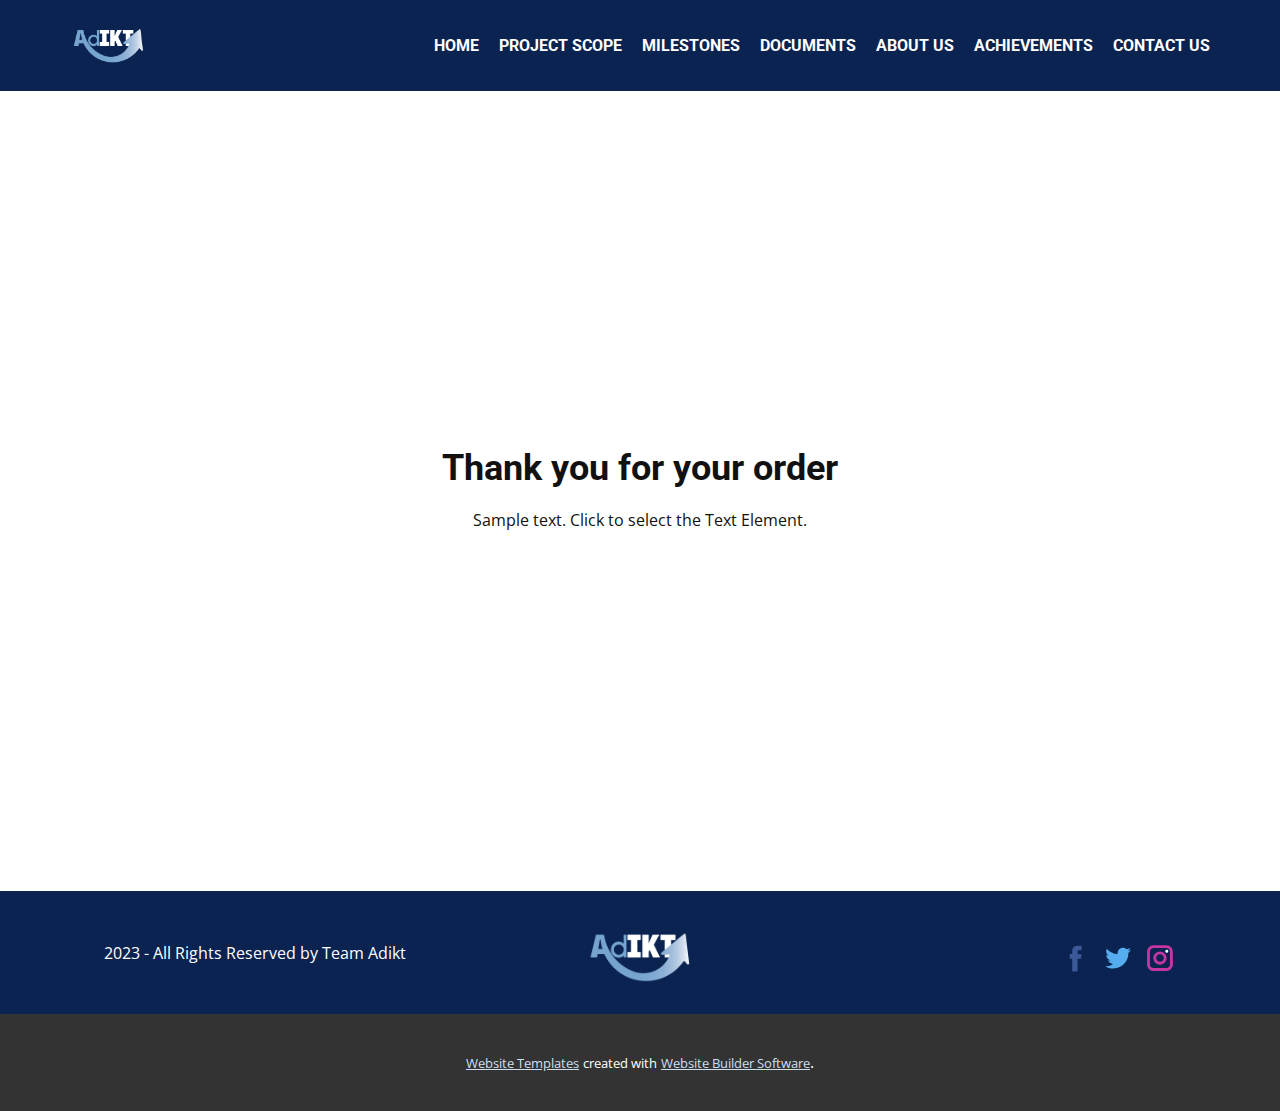
<file: thank-you-page.html>
<!DOCTYPE html>
<html style="font-size: 16px;" lang="en"><head>
    <meta name="viewport" content="width=device-width, initial-scale=1.0">
    <meta charset="utf-8">
    <meta name="keywords" content="Thank you for your order">
    <meta name="description" content="">
    <title>Thank You Page Template</title>
    <link rel="stylesheet" href="nicepage.css" media="screen">
<link rel="stylesheet" href="Thank-You-Page-Template.css" media="screen">
    <script class="u-script" type="text/javascript" src="jquery.js" defer=""></script>
    <script class="u-script" type="text/javascript" src="nicepage.js" defer=""></script>
    <meta name="generator" content="Nicepage 5.20.7, nicepage.com">
    <link rel="icon" href="images/1.png">
    <link id="u-theme-google-font" rel="stylesheet" href="https://fonts.googleapis.com/css?family=Roboto:100,100i,300,300i,400,400i,500,500i,700,700i,900,900i|Open+Sans:300,300i,400,400i,500,500i,600,600i,700,700i,800,800i">
    <link id="u-page-google-font" rel="stylesheet" href="https://fonts.googleapis.com/css?family=Roboto:100,100i,300,300i,400,400i,500,500i,700,700i,900,900i">
    
    
    
    <script type="application/ld+json">{
		"@context": "http://schema.org",
		"@type": "Organization",
		"name": "Site1",
		"logo": "images/1.png?rand=c9f4",
		"sameAs": [
				"https://facebook.com/name",
				"https://twitter.com/name",
				"https://instagram.com/name"
		]
}</script>
    <meta name="theme-color" content="#89b2d8">
    <meta name="twitter:site" content="@">
    <meta name="twitter:card" content="summary_large_image">
    <meta name="twitter:title" content="Thank You Page Template">
    <meta name="twitter:description" content="Site1">
    <meta property="og:title" content="Thank You Page Template">
    <meta property="og:description" content="">
    <meta property="og:type" content="website">
  <meta data-intl-tel-input-cdn-path="intlTelInput/"></head>
  <body data-path-to-root="./" data-include-products="false" class="u-body u-xl-mode" data-lang="en"><header class="u-clearfix u-custom-color-3 u-header u-sticky u-header" id="sec-75b6" data-href="Home.html#sec-b5eb"><div class="u-clearfix u-sheet u-sheet-1">
        <a href="https://nicepage.com" class="u-image u-logo u-image-1" data-image-width="500" data-image-height="500">
          <img src="images/1.png?rand=c9f4" class="u-logo-image u-logo-image-1">
        </a>
        <nav class="u-menu u-menu-dropdown u-offcanvas u-menu-1" data-responsive-from="MD">
          <div class="menu-collapse" style="font-size: 1rem; letter-spacing: 0px; font-weight: 700; text-transform: uppercase;">
            <a class="u-button-style u-custom-border u-custom-border-color u-custom-borders u-custom-left-right-menu-spacing u-custom-padding-bottom u-custom-text-active-color u-custom-text-color u-custom-text-decoration u-custom-text-hover-color u-custom-text-shadow u-custom-text-shadow-blur u-custom-text-shadow-color u-custom-text-shadow-transparency u-custom-text-shadow-x u-custom-text-shadow-y u-custom-top-bottom-menu-spacing u-nav-link u-text-active-palette-1-base u-text-hover-palette-2-base" href="#">
              <svg class="u-svg-link" viewBox="0 0 24 24"><use xmlns:xlink="http://www.w3.org/1999/xlink" xlink:href="#menu-hamburger"></use></svg>
              <svg class="u-svg-content" version="1.1" id="menu-hamburger" viewBox="0 0 16 16" x="0px" y="0px" xmlns:xlink="http://www.w3.org/1999/xlink" xmlns="http://www.w3.org/2000/svg"><g><rect y="1" width="16" height="2"></rect><rect y="7" width="16" height="2"></rect><rect y="13" width="16" height="2"></rect>
</g></svg>
            </a>
          </div>
          <div class="u-custom-menu u-nav-container">
            <ul class="u-custom-font u-font-roboto u-nav u-spacing-20 u-unstyled u-nav-1"><li class="u-nav-item"><a class="u-border-active-palette-1-base u-border-hover-palette-1-base u-button-style u-nav-link u-text-active-custom-color-7 u-text-hover-palette-1-light-2 u-text-white" href="Home.html" style="padding: 10px 0px;">HOME</a>
</li><li class="u-nav-item"><a class="u-border-active-palette-1-base u-border-hover-palette-1-base u-button-style u-nav-link u-text-active-custom-color-7 u-text-hover-palette-1-light-2 u-text-white" href="Home.html#sec-0940" style="padding: 10px 0px;">PROJECT SCOPE</a><div class="u-nav-popup"><ul class="u-h-spacing-20 u-nav u-unstyled u-v-spacing-10 u-nav-2"><li class="u-nav-item"><a class="u-button-style u-nav-link u-text-active-custom-color-3 u-text-custom-color-4 u-white" href="Home.html#sec-8fbe">LETERATURE SURVAY</a>
</li><li class="u-nav-item"><a class="u-button-style u-nav-link u-text-active-custom-color-3 u-text-custom-color-4 u-white" href="Home.html#sec-8f9e">RESEARCH GAP</a>
</li><li class="u-nav-item"><a class="u-button-style u-nav-link u-text-active-custom-color-3 u-text-custom-color-4 u-white" href="Home.html#sec-4570">REASERCH PROBLEM</a>
</li><li class="u-nav-item"><a class="u-button-style u-nav-link u-text-active-custom-color-3 u-text-custom-color-4 u-white" href="Home.html#sec-79d7">RESEARCH OBJECTIVE</a>
</li><li class="u-nav-item"><a class="u-button-style u-nav-link u-text-active-custom-color-3 u-text-custom-color-4 u-white" href="Home.html#sec-a702">METHODOLOGY</a>
</li><li class="u-nav-item"><a class="u-button-style u-nav-link u-text-active-custom-color-3 u-text-custom-color-4 u-white" href="Home.html#sec-6c7a">TECHNOLOGIES</a>
</li></ul>
</div>
</li><li class="u-nav-item"><a class="u-border-active-palette-1-base u-border-hover-palette-1-base u-button-style u-nav-link u-text-active-custom-color-7 u-text-hover-palette-1-light-2 u-text-white" href="Home.html#sec-d344" style="padding: 10px 0px;">MILESTONES</a>
</li><li class="u-nav-item"><a class="u-border-active-palette-1-base u-border-hover-palette-1-base u-button-style u-nav-link u-text-active-custom-color-7 u-text-hover-palette-1-light-2 u-text-white" href="Home.html#sec-a28f" style="padding: 10px 0px;">DOCUMENTS</a>
</li><li class="u-nav-item"><a class="u-border-active-palette-1-base u-border-hover-palette-1-base u-button-style u-nav-link u-text-active-custom-color-7 u-text-hover-palette-1-light-2 u-text-white" href="Home.html#sec-4609" style="padding: 10px 0px;">ABOUT US</a>
</li><li class="u-nav-item"><a class="u-border-active-palette-1-base u-border-hover-palette-1-base u-button-style u-nav-link u-text-active-custom-color-7 u-text-hover-palette-1-light-2 u-text-white" href="Home.html#sec-88f1" style="padding: 10px 0px;">ACHIEVEMENTS</a>
</li><li class="u-nav-item"><a class="u-border-active-palette-1-base u-border-hover-palette-1-base u-button-style u-nav-link u-text-active-custom-color-7 u-text-hover-palette-1-light-2 u-text-white" href="Home.html#sec-4897" style="padding: 10px 0px;">CONTACT US</a>
</li></ul>
          </div>
          <div class="u-custom-menu u-nav-container-collapse">
            <div class="u-black u-container-style u-inner-container-layout u-opacity u-opacity-95 u-sidenav">
              <div class="u-inner-container-layout u-sidenav-overflow">
                <div class="u-menu-close"></div>
                <ul class="u-align-center u-nav u-popupmenu-items u-unstyled u-nav-3"><li class="u-nav-item"><a class="u-button-style u-nav-link" href="Home.html">HOME</a>
</li><li class="u-nav-item"><a class="u-button-style u-nav-link" href="Home.html#sec-0940">PROJECT SCOPE</a><div class="u-nav-popup"><ul class="u-h-spacing-20 u-nav u-unstyled u-v-spacing-10 u-nav-4"><li class="u-nav-item"><a class="u-button-style u-nav-link" href="Home.html#sec-8fbe">LETERATURE SURVAY</a>
</li><li class="u-nav-item"><a class="u-button-style u-nav-link" href="Home.html#sec-8f9e">RESEARCH GAP</a>
</li><li class="u-nav-item"><a class="u-button-style u-nav-link" href="Home.html#sec-4570">REASERCH PROBLEM</a>
</li><li class="u-nav-item"><a class="u-button-style u-nav-link" href="Home.html#sec-79d7">RESEARCH OBJECTIVE</a>
</li><li class="u-nav-item"><a class="u-button-style u-nav-link" href="Home.html#sec-a702">METHODOLOGY</a>
</li><li class="u-nav-item"><a class="u-button-style u-nav-link" href="Home.html#sec-6c7a">TECHNOLOGIES</a>
</li></ul>
</div>
</li><li class="u-nav-item"><a class="u-button-style u-nav-link" href="Home.html#sec-d344">MILESTONES</a>
</li><li class="u-nav-item"><a class="u-button-style u-nav-link" href="Home.html#sec-a28f">DOCUMENTS</a>
</li><li class="u-nav-item"><a class="u-button-style u-nav-link" href="Home.html#sec-4609">ABOUT US</a>
</li><li class="u-nav-item"><a class="u-button-style u-nav-link" href="Home.html#sec-88f1">ACHIEVEMENTS</a>
</li><li class="u-nav-item"><a class="u-button-style u-nav-link" href="Home.html#sec-4897">CONTACT US</a>
</li></ul>
              </div>
            </div>
            <div class="u-black u-menu-overlay u-opacity u-opacity-70"></div>
          </div>
        </nav>
      </div></header>
    <section class="u-align-center u-clearfix u-container-align-center u-section-1" id="sec-dcbe">
      <div class="u-clearfix u-sheet u-valign-middle u-sheet-1">
        <h2 class="u-align-center u-text u-text-default u-text-1"> Thank you for your order</h2>
        <p class="u-align-center u-text u-text-default u-text-2">Sample text. Click to select the Text Element.</p>
      </div>
    </section>
    
    
    
    <footer class="u-align-center u-clearfix u-custom-color-3 u-footer u-footer" id="sec-9346"><div class="u-clearfix u-sheet u-sheet-1">
        <img class="u-image u-image-contain u-image-default u-preserve-proportions u-image-1" src="images/1.png?rand=6a98" alt="" data-image-width="500" data-image-height="500">
        <p class="u-text u-text-default u-text-1">2023 - All Rights Reserved by Team Adikt</p>
        <div class="u-social-icons u-spacing-10 u-social-icons-1">
          <a class="u-social-url" title="facebook" target="_blank" href="https://facebook.com/name"><span class="u-icon u-social-facebook u-social-icon u-icon-1"><svg class="u-svg-link" preserveAspectRatio="xMidYMin slice" viewBox="0 0 112 112" style=""><use xmlns:xlink="http://www.w3.org/1999/xlink" xlink:href="#svg-9bf1"></use></svg><svg class="u-svg-content" viewBox="0 0 112 112" x="0" y="0" id="svg-9bf1"><path fill="currentColor" d="M75.5,28.8H65.4c-1.5,0-4,0.9-4,4.3v9.4h13.9l-1.5,15.8H61.4v45.1H42.8V58.3h-8.8V42.4h8.8V32.2
c0-7.4,3.4-18.8,18.8-18.8h13.8v15.4H75.5z"></path></svg></span>
          </a>
          <a class="u-social-url" title="twitter" target="_blank" href="https://twitter.com/name"><span class="u-icon u-social-icon u-social-twitter u-icon-2"><svg class="u-svg-link" preserveAspectRatio="xMidYMin slice" viewBox="0 0 112 112" style=""><use xmlns:xlink="http://www.w3.org/1999/xlink" xlink:href="#svg-e41b"></use></svg><svg class="u-svg-content" viewBox="0 0 112 112" x="0" y="0" id="svg-e41b"><path fill="currentColor" d="M92.2,38.2c0,0.8,0,1.6,0,2.3c0,24.3-18.6,52.4-52.6,52.4c-10.6,0.1-20.2-2.9-28.5-8.2
	c1.4,0.2,2.9,0.2,4.4,0.2c8.7,0,16.7-2.9,23-7.9c-8.1-0.2-14.9-5.5-17.3-12.8c1.1,0.2,2.4,0.2,3.4,0.2c1.6,0,3.3-0.2,4.8-0.7
	c-8.4-1.6-14.9-9.2-14.9-18c0-0.2,0-0.2,0-0.2c2.5,1.4,5.4,2.2,8.4,2.3c-5-3.3-8.3-8.9-8.3-15.4c0-3.4,1-6.5,2.5-9.2
	c9.1,11.1,22.7,18.5,38,19.2c-0.2-1.4-0.4-2.8-0.4-4.3c0.1-10,8.3-18.2,18.5-18.2c5.4,0,10.1,2.2,13.5,5.7c4.3-0.8,8.1-2.3,11.7-4.5
	c-1.4,4.3-4.3,7.9-8.1,10.1c3.7-0.4,7.3-1.4,10.6-2.9C98.9,32.3,95.7,35.5,92.2,38.2z"></path></svg></span>
          </a>
          <a class="u-social-url" title="instagram" target="_blank" href="https://instagram.com/name"><span class="u-icon u-social-icon u-social-instagram u-icon-3"><svg class="u-svg-link" preserveAspectRatio="xMidYMin slice" viewBox="0 0 112 112" style=""><use xmlns:xlink="http://www.w3.org/1999/xlink" xlink:href="#svg-a40a"></use></svg><svg class="u-svg-content" viewBox="0 0 112 112" x="0" y="0" id="svg-a40a"><path fill="currentColor" d="M55.9,32.9c-12.8,0-23.2,10.4-23.2,23.2s10.4,23.2,23.2,23.2s23.2-10.4,23.2-23.2S68.7,32.9,55.9,32.9z
	 M55.9,69.4c-7.4,0-13.3-6-13.3-13.3c-0.1-7.4,6-13.3,13.3-13.3s13.3,6,13.3,13.3C69.3,63.5,63.3,69.4,55.9,69.4z"></path><path fill="#FFFFFF" d="M79.7,26.8c-3,0-5.4,2.5-5.4,5.4s2.5,5.4,5.4,5.4c3,0,5.4-2.5,5.4-5.4S82.7,26.8,79.7,26.8z"></path><path fill="currentColor" d="M78.2,11H33.5C21,11,10.8,21.3,10.8,33.7v44.7c0,12.6,10.2,22.8,22.7,22.8h44.7c12.6,0,22.7-10.2,22.7-22.7
	V33.7C100.8,21.1,90.6,11,78.2,11z M91,78.4c0,7.1-5.8,12.8-12.8,12.8H33.5c-7.1,0-12.8-5.8-12.8-12.8V33.7
	c0-7.1,5.8-12.8,12.8-12.8h44.7c7.1,0,12.8,5.8,12.8,12.8V78.4z"></path></svg></span>
          </a>
        </div>
      </div></footer>
    <section class="u-backlink u-clearfix u-grey-80">
      <a class="u-link" href="https://nicepage.com/website-templates" target="_blank">
        <span>Website Templates</span>
      </a>
      <p class="u-text">
        <span>created with</span>
      </p>
      <a class="u-link" href="" target="_blank">
        <span>Website Builder Software</span>
      </a>. 
    </section>
  
</body></html>
</file>
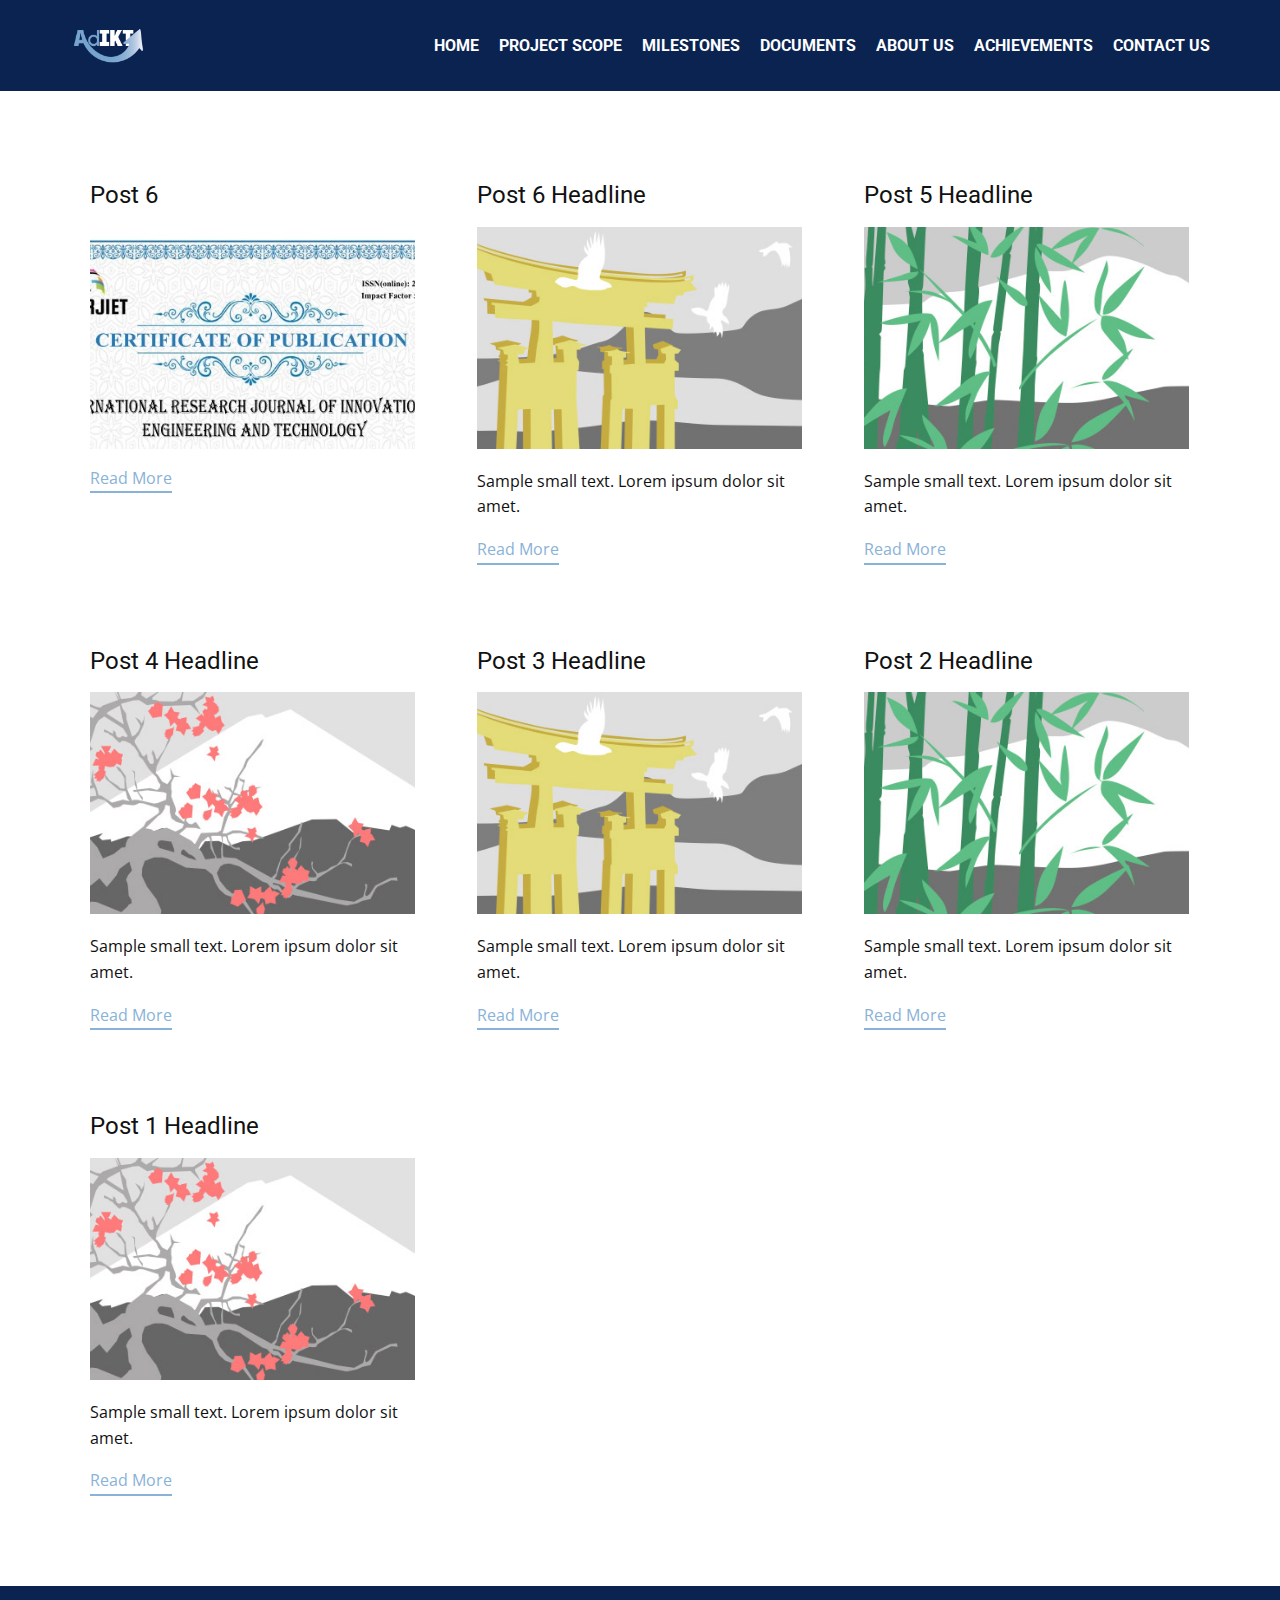
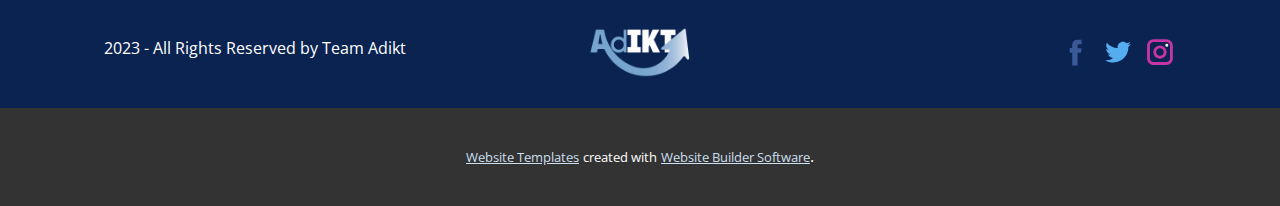
<file: blog/blog.html>
<!DOCTYPE html>
<html style="font-size: 16px;" lang="en"><head>
    <meta name="viewport" content="width=device-width, initial-scale=1.0">
    <meta charset="utf-8">
    <meta name="keywords" content="">
    <meta name="description" content="">
    <title>Blog</title>
    <link rel="stylesheet" href="../nicepage.css" media="screen">
<link rel="stylesheet" href="../Blog-Template.css" media="screen">
    <script class="u-script" type="text/javascript" src="../jquery.js" defer=""></script>
    <script class="u-script" type="text/javascript" src="../nicepage.js" defer=""></script>
    <meta name="generator" content="Nicepage 5.20.7, nicepage.com">
    <link rel="icon" href="../images/1.png">
    <link id="u-theme-google-font" rel="stylesheet" href="https://fonts.googleapis.com/css?family=Roboto:100,100i,300,300i,400,400i,500,500i,700,700i,900,900i|Open+Sans:300,300i,400,400i,500,500i,600,600i,700,700i,800,800i">
    <link id="u-page-google-font" rel="stylesheet" href="https://fonts.googleapis.com/css?family=Roboto:100,100i,300,300i,400,400i,500,500i,700,700i,900,900i">
    
    
    
    <script type="application/ld+json">{
		"@context": "http://schema.org",
		"@type": "Organization",
		"name": "Site1",
		"logo": "images/1.png?rand=c9f4",
		"sameAs": [
				"https://facebook.com/name",
				"https://twitter.com/name",
				"https://instagram.com/name"
		]
}</script>
    <meta name="theme-color" content="#89b2d8">
    <meta name="twitter:site" content="@">
    <meta name="twitter:card" content="summary_large_image">
    <meta name="twitter:title" content="Blog Template">
    <meta name="twitter:description" content="Site1">
  <meta data-intl-tel-input-cdn-path="intlTelInput/"></head>
  <body data-path-to-root="./" data-include-products="false" class="u-body u-xl-mode" data-lang="en"><header class="u-clearfix u-custom-color-3 u-header u-sticky u-header" id="sec-75b6" data-href="../Home.html#sec-b5eb"><div class="u-clearfix u-sheet u-sheet-1">
        <a href="https://nicepage.com" class="u-image u-logo u-image-1" data-image-width="500" data-image-height="500">
          <img src="../images/1.png?rand=c9f4" class="u-logo-image u-logo-image-1">
        </a>
        <nav class="u-menu u-menu-dropdown u-offcanvas u-menu-1" data-responsive-from="MD">
          <div class="menu-collapse" style="font-size: 1rem; letter-spacing: 0px; font-weight: 700; text-transform: uppercase;">
            <a class="u-button-style u-custom-border u-custom-border-color u-custom-borders u-custom-left-right-menu-spacing u-custom-padding-bottom u-custom-text-active-color u-custom-text-color u-custom-text-decoration u-custom-text-hover-color u-custom-text-shadow u-custom-text-shadow-blur u-custom-text-shadow-color u-custom-text-shadow-transparency u-custom-text-shadow-x u-custom-text-shadow-y u-custom-top-bottom-menu-spacing u-nav-link u-text-active-palette-1-base u-text-hover-palette-2-base" href="#">
              <svg class="u-svg-link" viewBox="0 0 24 24"><use xmlns:xlink="http://www.w3.org/1999/xlink" xlink:href="#menu-hamburger"></use></svg>
              <svg class="u-svg-content" version="1.1" id="menu-hamburger" viewBox="0 0 16 16" x="0px" y="0px" xmlns:xlink="http://www.w3.org/1999/xlink" xmlns="http://www.w3.org/2000/svg"><g><rect y="1" width="16" height="2"></rect><rect y="7" width="16" height="2"></rect><rect y="13" width="16" height="2"></rect>
</g></svg>
            </a>
          </div>
          <div class="u-custom-menu u-nav-container">
            <ul class="u-custom-font u-font-roboto u-nav u-spacing-20 u-unstyled u-nav-1"><li class="u-nav-item"><a class="u-border-active-palette-1-base u-border-hover-palette-1-base u-button-style u-nav-link u-text-active-custom-color-7 u-text-hover-palette-1-light-2 u-text-white" href="../Home.html" style="padding: 10px 0px;">HOME</a>
</li><li class="u-nav-item"><a class="u-border-active-palette-1-base u-border-hover-palette-1-base u-button-style u-nav-link u-text-active-custom-color-7 u-text-hover-palette-1-light-2 u-text-white" href="../Home.html#sec-0940" style="padding: 10px 0px;">PROJECT SCOPE</a><div class="u-nav-popup"><ul class="u-h-spacing-20 u-nav u-unstyled u-v-spacing-10 u-nav-2"><li class="u-nav-item"><a class="u-button-style u-nav-link u-text-active-custom-color-3 u-text-custom-color-4 u-white" href="../Home.html#sec-8fbe">LETERATURE SURVAY</a>
</li><li class="u-nav-item"><a class="u-button-style u-nav-link u-text-active-custom-color-3 u-text-custom-color-4 u-white" href="../Home.html#sec-8f9e">RESEARCH GAP</a>
</li><li class="u-nav-item"><a class="u-button-style u-nav-link u-text-active-custom-color-3 u-text-custom-color-4 u-white" href="../Home.html#sec-4570">REASERCH PROBLEM</a>
</li><li class="u-nav-item"><a class="u-button-style u-nav-link u-text-active-custom-color-3 u-text-custom-color-4 u-white" href="../Home.html#sec-79d7">RESEARCH OBJECTIVE</a>
</li><li class="u-nav-item"><a class="u-button-style u-nav-link u-text-active-custom-color-3 u-text-custom-color-4 u-white" href="../Home.html#sec-a702">METHODOLOGY</a>
</li><li class="u-nav-item"><a class="u-button-style u-nav-link u-text-active-custom-color-3 u-text-custom-color-4 u-white" href="../Home.html#sec-6c7a">TECHNOLOGIES</a>
</li></ul>
</div>
</li><li class="u-nav-item"><a class="u-border-active-palette-1-base u-border-hover-palette-1-base u-button-style u-nav-link u-text-active-custom-color-7 u-text-hover-palette-1-light-2 u-text-white" href="../Home.html#sec-d344" style="padding: 10px 0px;">MILESTONES</a>
</li><li class="u-nav-item"><a class="u-border-active-palette-1-base u-border-hover-palette-1-base u-button-style u-nav-link u-text-active-custom-color-7 u-text-hover-palette-1-light-2 u-text-white" href="../Home.html#sec-a28f" style="padding: 10px 0px;">DOCUMENTS</a>
</li><li class="u-nav-item"><a class="u-border-active-palette-1-base u-border-hover-palette-1-base u-button-style u-nav-link u-text-active-custom-color-7 u-text-hover-palette-1-light-2 u-text-white" href="../Home.html#sec-4609" style="padding: 10px 0px;">ABOUT US</a>
</li><li class="u-nav-item"><a class="u-border-active-palette-1-base u-border-hover-palette-1-base u-button-style u-nav-link u-text-active-custom-color-7 u-text-hover-palette-1-light-2 u-text-white" href="../Home.html#sec-88f1" style="padding: 10px 0px;">ACHIEVEMENTS</a>
</li><li class="u-nav-item"><a class="u-border-active-palette-1-base u-border-hover-palette-1-base u-button-style u-nav-link u-text-active-custom-color-7 u-text-hover-palette-1-light-2 u-text-white" href="../Home.html#sec-4897" style="padding: 10px 0px;">CONTACT US</a>
</li></ul>
          </div>
          <div class="u-custom-menu u-nav-container-collapse">
            <div class="u-black u-container-style u-inner-container-layout u-opacity u-opacity-95 u-sidenav">
              <div class="u-inner-container-layout u-sidenav-overflow">
                <div class="u-menu-close"></div>
                <ul class="u-align-center u-nav u-popupmenu-items u-unstyled u-nav-3"><li class="u-nav-item"><a class="u-button-style u-nav-link" href="../Home.html">HOME</a>
</li><li class="u-nav-item"><a class="u-button-style u-nav-link" href="../Home.html#sec-0940">PROJECT SCOPE</a><div class="u-nav-popup"><ul class="u-h-spacing-20 u-nav u-unstyled u-v-spacing-10 u-nav-4"><li class="u-nav-item"><a class="u-button-style u-nav-link" href="../Home.html#sec-8fbe">LETERATURE SURVAY</a>
</li><li class="u-nav-item"><a class="u-button-style u-nav-link" href="../Home.html#sec-8f9e">RESEARCH GAP</a>
</li><li class="u-nav-item"><a class="u-button-style u-nav-link" href="../Home.html#sec-4570">REASERCH PROBLEM</a>
</li><li class="u-nav-item"><a class="u-button-style u-nav-link" href="../Home.html#sec-79d7">RESEARCH OBJECTIVE</a>
</li><li class="u-nav-item"><a class="u-button-style u-nav-link" href="../Home.html#sec-a702">METHODOLOGY</a>
</li><li class="u-nav-item"><a class="u-button-style u-nav-link" href="../Home.html#sec-6c7a">TECHNOLOGIES</a>
</li></ul>
</div>
</li><li class="u-nav-item"><a class="u-button-style u-nav-link" href="../Home.html#sec-d344">MILESTONES</a>
</li><li class="u-nav-item"><a class="u-button-style u-nav-link" href="../Home.html#sec-a28f">DOCUMENTS</a>
</li><li class="u-nav-item"><a class="u-button-style u-nav-link" href="../Home.html#sec-4609">ABOUT US</a>
</li><li class="u-nav-item"><a class="u-button-style u-nav-link" href="../Home.html#sec-88f1">ACHIEVEMENTS</a>
</li><li class="u-nav-item"><a class="u-button-style u-nav-link" href="../Home.html#sec-4897">CONTACT US</a>
</li></ul>
              </div>
            </div>
            <div class="u-black u-menu-overlay u-opacity u-opacity-70"></div>
          </div>
        </nav>
      </div></header>
    <section class="u-clearfix u-section-1" id="sec-3f4b">
      <div class="u-clearfix u-sheet u-valign-middle u-sheet-1"><!--blog--><!--blog_options_json--><!--{"type":"Recent","source":"","tags":"","count":""}--><!--/blog_options_json-->
        <div class="u-blog u-expanded-width u-repeater u-repeater-1"><!--blog_post-->
          <div class="u-blog-post u-container-style u-repeater-item u-white u-repeater-item-1">
            <div class="u-container-layout u-similar-container u-valign-top u-container-layout-1"><!--blog_post_header-->
              <h4 class="u-blog-control u-text u-text-1">
                <a class="u-post-header-link" href="../blog/post-6.html">Post 6</a>
              </h4><!--/blog_post_header--><!--blog_post_image-->
              <a class="u-post-header-link" href="../blog/post-6.html"><img alt="" class="u-blog-control u-expanded-width u-image u-image-default u-image-1" src="../images/Screenshot2023-11-02035539.jpg"></a><!--/blog_post_image--><!--blog_post_content-->
              <!--/blog_post_content--><!--blog_post_readmore-->
              <a href="../blog/post-6.html" class="u-blog-control u-border-2 u-border-palette-1-base u-btn u-btn-rectangle u-button-style u-none u-btn-1"><!--blog_post_readmore_content--><!--options_json--><!--{"content":"","defaultValue":"Read More"}--><!--/options_json-->Read More<!--/blog_post_readmore_content--></a><!--/blog_post_readmore-->
            </div>
          </div><div class="u-blog-post u-container-style u-repeater-item u-video-cover u-white">
            <div class="u-container-layout u-similar-container u-valign-top u-container-layout-2"><!--blog_post_header-->
              <h4 class="u-blog-control u-text u-text-3">
                <a class="u-post-header-link" href="../blog/post-5.html">Post 6 Headline</a>
              </h4><!--/blog_post_header--><!--blog_post_image-->
              <a class="u-post-header-link" href="../blog/post-5.html"><img alt="" class="u-blog-control u-expanded-width u-image u-image-default u-image-2" src="../images/8ad73f3c.jpeg"></a><!--/blog_post_image--><!--blog_post_content-->
              <div class="u-blog-control u-post-content u-text u-text-4 fr-view">Sample small text. Lorem ipsum dolor sit amet.</div><!--/blog_post_content--><!--blog_post_readmore-->
              <a href="../blog/post-5.html" class="u-blog-control u-border-2 u-border-palette-1-base u-btn u-btn-rectangle u-button-style u-none u-btn-2"><!--blog_post_readmore_content--><!--options_json--><!--{"content":"","defaultValue":"Read More"}--><!--/options_json-->Read More<!--/blog_post_readmore_content--></a><!--/blog_post_readmore-->
            </div>
          </div><div class="u-blog-post u-container-style u-repeater-item u-video-cover u-white">
            <div class="u-container-layout u-similar-container u-valign-top u-container-layout-3"><!--blog_post_header-->
              <h4 class="u-blog-control u-text u-text-5">
                <a class="u-post-header-link" href="../blog/post-4.html">Post 5 Headline</a>
              </h4><!--/blog_post_header--><!--blog_post_image-->
              <a class="u-post-header-link" href="../blog/post-4.html"><img alt="" class="u-blog-control u-expanded-width u-image u-image-default u-image-3" src="../images/68f64b9d.jpeg"></a><!--/blog_post_image--><!--blog_post_content-->
              <div class="u-blog-control u-post-content u-text u-text-6 fr-view">Sample small text. Lorem ipsum dolor sit amet.</div><!--/blog_post_content--><!--blog_post_readmore-->
              <a href="../blog/post-4.html" class="u-blog-control u-border-2 u-border-palette-1-base u-btn u-btn-rectangle u-button-style u-none u-btn-3"><!--blog_post_readmore_content--><!--options_json--><!--{"content":"","defaultValue":"Read More"}--><!--/options_json-->Read More<!--/blog_post_readmore_content--></a><!--/blog_post_readmore-->
            </div>
          </div><div class="u-blog-post u-container-style u-repeater-item u-white u-repeater-item-1">
            <div class="u-container-layout u-similar-container u-valign-top u-container-layout-1"><!--blog_post_header-->
              <h4 class="u-blog-control u-text u-text-1">
                <a class="u-post-header-link" href="../blog/post-3.html">Post 4 Headline</a>
              </h4><!--/blog_post_header--><!--blog_post_image-->
              <a class="u-post-header-link" href="../blog/post-3.html"><img alt="" class="u-blog-control u-expanded-width u-image u-image-default u-image-1" src="../images/0fd3416c.jpeg"></a><!--/blog_post_image--><!--blog_post_content-->
              <div class="u-blog-control u-post-content u-text u-text-2 fr-view">Sample small text. Lorem ipsum dolor sit amet.</div><!--/blog_post_content--><!--blog_post_readmore-->
              <a href="../blog/post-3.html" class="u-blog-control u-border-2 u-border-palette-1-base u-btn u-btn-rectangle u-button-style u-none u-btn-1"><!--blog_post_readmore_content--><!--options_json--><!--{"content":"","defaultValue":"Read More"}--><!--/options_json-->Read More<!--/blog_post_readmore_content--></a><!--/blog_post_readmore-->
            </div>
          </div><div class="u-blog-post u-container-style u-repeater-item u-video-cover u-white">
            <div class="u-container-layout u-similar-container u-valign-top u-container-layout-2"><!--blog_post_header-->
              <h4 class="u-blog-control u-text u-text-3">
                <a class="u-post-header-link" href="../blog/post-2.html">Post 3 Headline</a>
              </h4><!--/blog_post_header--><!--blog_post_image-->
              <a class="u-post-header-link" href="../blog/post-2.html"><img alt="" class="u-blog-control u-expanded-width u-image u-image-default u-image-2" src="../images/8ad73f3c.jpeg"></a><!--/blog_post_image--><!--blog_post_content-->
              <div class="u-blog-control u-post-content u-text u-text-4 fr-view">Sample small text. Lorem ipsum dolor sit amet.</div><!--/blog_post_content--><!--blog_post_readmore-->
              <a href="../blog/post-2.html" class="u-blog-control u-border-2 u-border-palette-1-base u-btn u-btn-rectangle u-button-style u-none u-btn-2"><!--blog_post_readmore_content--><!--options_json--><!--{"content":"","defaultValue":"Read More"}--><!--/options_json-->Read More<!--/blog_post_readmore_content--></a><!--/blog_post_readmore-->
            </div>
          </div><div class="u-blog-post u-container-style u-repeater-item u-video-cover u-white">
            <div class="u-container-layout u-similar-container u-valign-top u-container-layout-3"><!--blog_post_header-->
              <h4 class="u-blog-control u-text u-text-5">
                <a class="u-post-header-link" href="../blog/post-1.html">Post 2 Headline</a>
              </h4><!--/blog_post_header--><!--blog_post_image-->
              <a class="u-post-header-link" href="../blog/post-1.html"><img alt="" class="u-blog-control u-expanded-width u-image u-image-default u-image-3" src="../images/68f64b9d.jpeg"></a><!--/blog_post_image--><!--blog_post_content-->
              <div class="u-blog-control u-post-content u-text u-text-6 fr-view">Sample small text. Lorem ipsum dolor sit amet.</div><!--/blog_post_content--><!--blog_post_readmore-->
              <a href="../blog/post-1.html" class="u-blog-control u-border-2 u-border-palette-1-base u-btn u-btn-rectangle u-button-style u-none u-btn-3"><!--blog_post_readmore_content--><!--options_json--><!--{"content":"","defaultValue":"Read More"}--><!--/options_json-->Read More<!--/blog_post_readmore_content--></a><!--/blog_post_readmore-->
            </div>
          </div><div class="u-blog-post u-container-style u-repeater-item u-white u-repeater-item-1">
            <div class="u-container-layout u-similar-container u-valign-top u-container-layout-1"><!--blog_post_header-->
              <h4 class="u-blog-control u-text u-text-1">
                <a class="u-post-header-link" href="../blog/post.html">Post 1 Headline</a>
              </h4><!--/blog_post_header--><!--blog_post_image-->
              <a class="u-post-header-link" href="../blog/post.html"><img alt="" class="u-blog-control u-expanded-width u-image u-image-default u-image-1" src="../images/0fd3416c.jpeg"></a><!--/blog_post_image--><!--blog_post_content-->
              <div class="u-blog-control u-post-content u-text u-text-2 fr-view">Sample small text. Lorem ipsum dolor sit amet.</div><!--/blog_post_content--><!--blog_post_readmore-->
              <a href="../blog/post.html" class="u-blog-control u-border-2 u-border-palette-1-base u-btn u-btn-rectangle u-button-style u-none u-btn-1"><!--blog_post_readmore_content--><!--options_json--><!--{"content":"","defaultValue":"Read More"}--><!--/options_json-->Read More<!--/blog_post_readmore_content--></a><!--/blog_post_readmore-->
            </div>
          </div><!--/blog_post--><!--blog_post-->
          <!--/blog_post--><!--blog_post-->
          <!--/blog_post-->
        </div><!--/blog-->
      </div>
    </section>
    
    
    
    <footer class="u-align-center u-clearfix u-custom-color-3 u-footer u-footer" id="sec-9346"><div class="u-clearfix u-sheet u-sheet-1">
        <img class="u-image u-image-contain u-image-default u-preserve-proportions u-image-1" src="../images/1.png?rand=6a98" alt="" data-image-width="500" data-image-height="500">
        <p class="u-text u-text-default u-text-1">2023 - All Rights Reserved by Team Adikt</p>
        <div class="u-social-icons u-spacing-10 u-social-icons-1">
          <a class="u-social-url" title="facebook" target="_blank" href="https://facebook.com/name"><span class="u-icon u-social-facebook u-social-icon u-icon-1"><svg class="u-svg-link" preserveAspectRatio="xMidYMin slice" viewBox="0 0 112 112" style=""><use xmlns:xlink="http://www.w3.org/1999/xlink" xlink:href="#svg-9bf1"></use></svg><svg class="u-svg-content" viewBox="0 0 112 112" x="0" y="0" id="svg-9bf1"><path fill="currentColor" d="M75.5,28.8H65.4c-1.5,0-4,0.9-4,4.3v9.4h13.9l-1.5,15.8H61.4v45.1H42.8V58.3h-8.8V42.4h8.8V32.2
c0-7.4,3.4-18.8,18.8-18.8h13.8v15.4H75.5z"></path></svg></span>
          </a>
          <a class="u-social-url" title="twitter" target="_blank" href="https://twitter.com/name"><span class="u-icon u-social-icon u-social-twitter u-icon-2"><svg class="u-svg-link" preserveAspectRatio="xMidYMin slice" viewBox="0 0 112 112" style=""><use xmlns:xlink="http://www.w3.org/1999/xlink" xlink:href="#svg-e41b"></use></svg><svg class="u-svg-content" viewBox="0 0 112 112" x="0" y="0" id="svg-e41b"><path fill="currentColor" d="M92.2,38.2c0,0.8,0,1.6,0,2.3c0,24.3-18.6,52.4-52.6,52.4c-10.6,0.1-20.2-2.9-28.5-8.2
	c1.4,0.2,2.9,0.2,4.4,0.2c8.7,0,16.7-2.9,23-7.9c-8.1-0.2-14.9-5.5-17.3-12.8c1.1,0.2,2.4,0.2,3.4,0.2c1.6,0,3.3-0.2,4.8-0.7
	c-8.4-1.6-14.9-9.2-14.9-18c0-0.2,0-0.2,0-0.2c2.5,1.4,5.4,2.2,8.4,2.3c-5-3.3-8.3-8.9-8.3-15.4c0-3.4,1-6.5,2.5-9.2
	c9.1,11.1,22.7,18.5,38,19.2c-0.2-1.4-0.4-2.8-0.4-4.3c0.1-10,8.3-18.2,18.5-18.2c5.4,0,10.1,2.2,13.5,5.7c4.3-0.8,8.1-2.3,11.7-4.5
	c-1.4,4.3-4.3,7.9-8.1,10.1c3.7-0.4,7.3-1.4,10.6-2.9C98.9,32.3,95.7,35.5,92.2,38.2z"></path></svg></span>
          </a>
          <a class="u-social-url" title="instagram" target="_blank" href="https://instagram.com/name"><span class="u-icon u-social-icon u-social-instagram u-icon-3"><svg class="u-svg-link" preserveAspectRatio="xMidYMin slice" viewBox="0 0 112 112" style=""><use xmlns:xlink="http://www.w3.org/1999/xlink" xlink:href="#svg-a40a"></use></svg><svg class="u-svg-content" viewBox="0 0 112 112" x="0" y="0" id="svg-a40a"><path fill="currentColor" d="M55.9,32.9c-12.8,0-23.2,10.4-23.2,23.2s10.4,23.2,23.2,23.2s23.2-10.4,23.2-23.2S68.7,32.9,55.9,32.9z
	 M55.9,69.4c-7.4,0-13.3-6-13.3-13.3c-0.1-7.4,6-13.3,13.3-13.3s13.3,6,13.3,13.3C69.3,63.5,63.3,69.4,55.9,69.4z"></path><path fill="#FFFFFF" d="M79.7,26.8c-3,0-5.4,2.5-5.4,5.4s2.5,5.4,5.4,5.4c3,0,5.4-2.5,5.4-5.4S82.7,26.8,79.7,26.8z"></path><path fill="currentColor" d="M78.2,11H33.5C21,11,10.8,21.3,10.8,33.7v44.7c0,12.6,10.2,22.8,22.7,22.8h44.7c12.6,0,22.7-10.2,22.7-22.7
	V33.7C100.8,21.1,90.6,11,78.2,11z M91,78.4c0,7.1-5.8,12.8-12.8,12.8H33.5c-7.1,0-12.8-5.8-12.8-12.8V33.7
	c0-7.1,5.8-12.8,12.8-12.8h44.7c7.1,0,12.8,5.8,12.8,12.8V78.4z"></path></svg></span>
          </a>
        </div>
      </div></footer>
    <section class="u-backlink u-clearfix u-grey-80">
      <a class="u-link" href="https://nicepage.com/website-templates" target="_blank">
        <span>Website Templates</span>
      </a>
      <p class="u-text">
        <span>created with</span>
      </p>
      <a class="u-link" href="" target="_blank">
        <span>Website Builder Software</span>
      </a>. 
    </section>
  
</body></html>
</file>
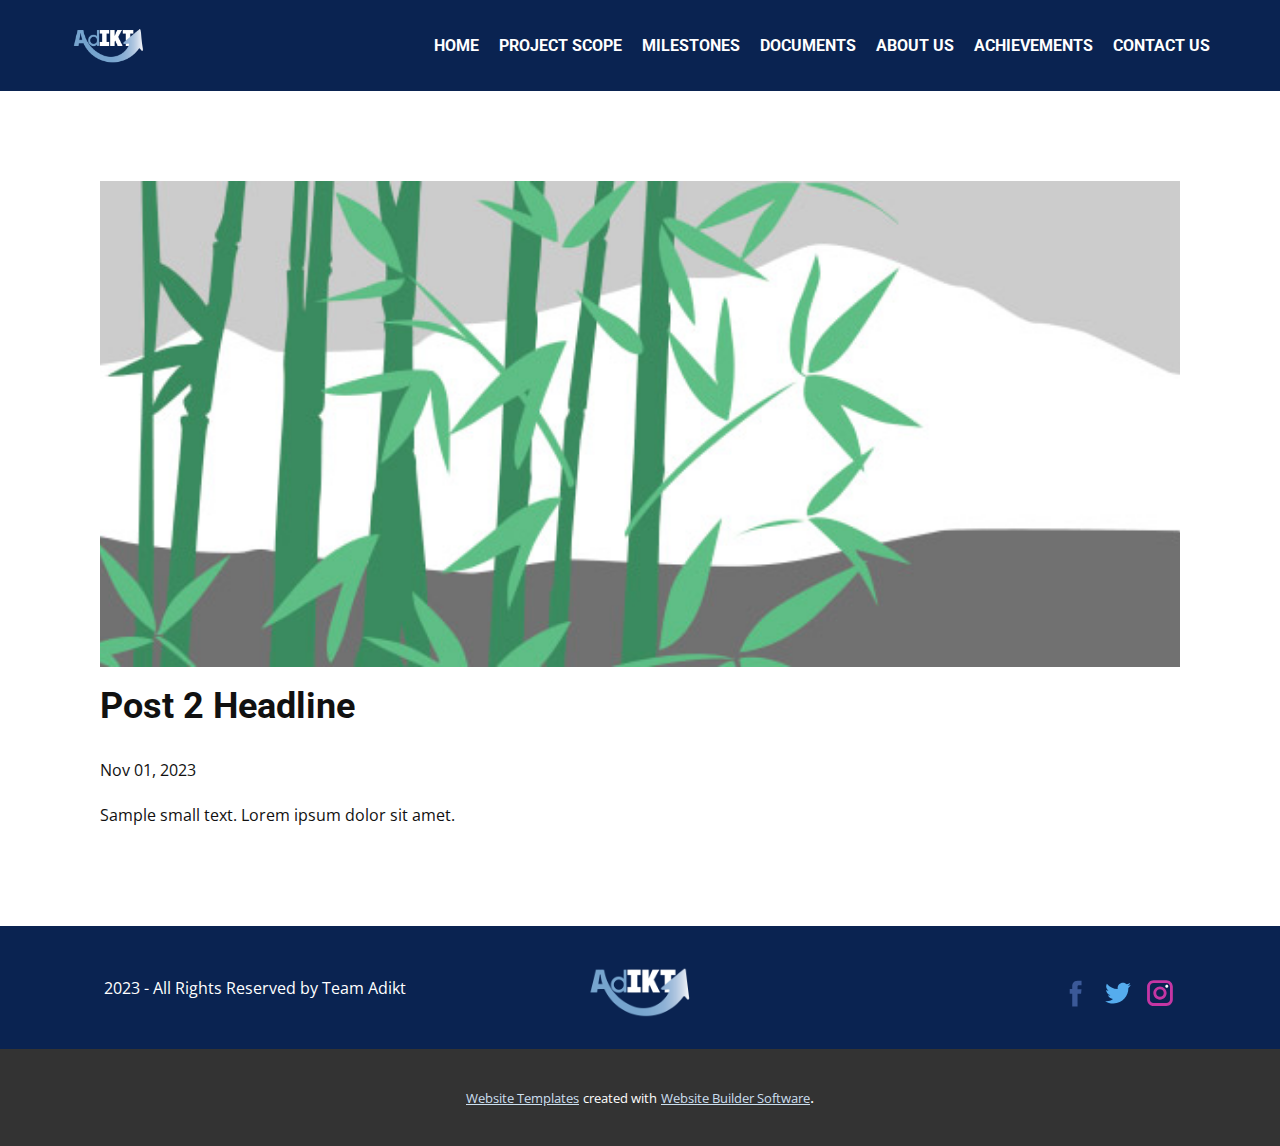
<file: blog/post-1.html>
<!DOCTYPE html>
<html style="font-size: 16px;" lang="en"><head>
    <meta name="viewport" content="width=device-width, initial-scale=1.0">
    <meta charset="utf-8">
    <meta name="keywords" content="Post 1 Headline">
    <meta name="description" content="">
    <title>Post 2 Headline</title>
    <link rel="stylesheet" href="../nicepage.css" media="screen">
<link rel="stylesheet" href="../Post-Template.css" media="screen">
    <script class="u-script" type="text/javascript" src="../jquery.js" defer=""></script>
    <script class="u-script" type="text/javascript" src="../nicepage.js" defer=""></script>
    <meta name="generator" content="Nicepage 5.20.7, nicepage.com">
    <link rel="icon" href="../images/1.png">
    <link id="u-theme-google-font" rel="stylesheet" href="https://fonts.googleapis.com/css?family=Roboto:100,100i,300,300i,400,400i,500,500i,700,700i,900,900i|Open+Sans:300,300i,400,400i,500,500i,600,600i,700,700i,800,800i">
    <link id="u-page-google-font" rel="stylesheet" href="https://fonts.googleapis.com/css?family=Roboto:100,100i,300,300i,400,400i,500,500i,700,700i,900,900i">
    
    
    
    <script type="application/ld+json">{
		"@context": "http://schema.org",
		"@type": "Organization",
		"name": "Site1",
		"logo": "images/1.png?rand=c9f4",
		"sameAs": [
				"https://facebook.com/name",
				"https://twitter.com/name",
				"https://instagram.com/name"
		]
}</script>
    <meta name="theme-color" content="#89b2d8">
    <meta name="twitter:site" content="@">
    <meta name="twitter:card" content="summary_large_image">
    <meta name="twitter:title" content="Post Template">
    <meta name="twitter:description" content="Site1">
  <meta data-intl-tel-input-cdn-path="intlTelInput/"></head>
  <body data-path-to-root="./" data-include-products="false" class="u-body u-xl-mode" data-lang="en"><header class="u-clearfix u-custom-color-3 u-header u-sticky u-header" id="sec-75b6" data-href="../Home.html#sec-b5eb"><div class="u-clearfix u-sheet u-sheet-1">
        <a href="https://nicepage.com" class="u-image u-logo u-image-1" data-image-width="500" data-image-height="500">
          <img src="../images/1.png?rand=c9f4" class="u-logo-image u-logo-image-1">
        </a>
        <nav class="u-menu u-menu-dropdown u-offcanvas u-menu-1" data-responsive-from="MD">
          <div class="menu-collapse" style="font-size: 1rem; letter-spacing: 0px; font-weight: 700; text-transform: uppercase;">
            <a class="u-button-style u-custom-border u-custom-border-color u-custom-borders u-custom-left-right-menu-spacing u-custom-padding-bottom u-custom-text-active-color u-custom-text-color u-custom-text-decoration u-custom-text-hover-color u-custom-text-shadow u-custom-text-shadow-blur u-custom-text-shadow-color u-custom-text-shadow-transparency u-custom-text-shadow-x u-custom-text-shadow-y u-custom-top-bottom-menu-spacing u-nav-link u-text-active-palette-1-base u-text-hover-palette-2-base" href="#">
              <svg class="u-svg-link" viewBox="0 0 24 24"><use xmlns:xlink="http://www.w3.org/1999/xlink" xlink:href="#menu-hamburger"></use></svg>
              <svg class="u-svg-content" version="1.1" id="menu-hamburger" viewBox="0 0 16 16" x="0px" y="0px" xmlns:xlink="http://www.w3.org/1999/xlink" xmlns="http://www.w3.org/2000/svg"><g><rect y="1" width="16" height="2"></rect><rect y="7" width="16" height="2"></rect><rect y="13" width="16" height="2"></rect>
</g></svg>
            </a>
          </div>
          <div class="u-custom-menu u-nav-container">
            <ul class="u-custom-font u-font-roboto u-nav u-spacing-20 u-unstyled u-nav-1"><li class="u-nav-item"><a class="u-border-active-palette-1-base u-border-hover-palette-1-base u-button-style u-nav-link u-text-active-custom-color-7 u-text-hover-palette-1-light-2 u-text-white" href="../Home.html" style="padding: 10px 0px;">HOME</a>
</li><li class="u-nav-item"><a class="u-border-active-palette-1-base u-border-hover-palette-1-base u-button-style u-nav-link u-text-active-custom-color-7 u-text-hover-palette-1-light-2 u-text-white" href="../Home.html#sec-0940" style="padding: 10px 0px;">PROJECT SCOPE</a><div class="u-nav-popup"><ul class="u-h-spacing-20 u-nav u-unstyled u-v-spacing-10 u-nav-2"><li class="u-nav-item"><a class="u-button-style u-nav-link u-text-active-custom-color-3 u-text-custom-color-4 u-white" href="../Home.html#sec-8fbe">LETERATURE SURVAY</a>
</li><li class="u-nav-item"><a class="u-button-style u-nav-link u-text-active-custom-color-3 u-text-custom-color-4 u-white" href="../Home.html#sec-8f9e">RESEARCH GAP</a>
</li><li class="u-nav-item"><a class="u-button-style u-nav-link u-text-active-custom-color-3 u-text-custom-color-4 u-white" href="../Home.html#sec-4570">REASERCH PROBLEM</a>
</li><li class="u-nav-item"><a class="u-button-style u-nav-link u-text-active-custom-color-3 u-text-custom-color-4 u-white" href="../Home.html#sec-79d7">RESEARCH OBJECTIVE</a>
</li><li class="u-nav-item"><a class="u-button-style u-nav-link u-text-active-custom-color-3 u-text-custom-color-4 u-white" href="../Home.html#sec-a702">METHODOLOGY</a>
</li><li class="u-nav-item"><a class="u-button-style u-nav-link u-text-active-custom-color-3 u-text-custom-color-4 u-white" href="../Home.html#sec-6c7a">TECHNOLOGIES</a>
</li></ul>
</div>
</li><li class="u-nav-item"><a class="u-border-active-palette-1-base u-border-hover-palette-1-base u-button-style u-nav-link u-text-active-custom-color-7 u-text-hover-palette-1-light-2 u-text-white" href="../Home.html#sec-d344" style="padding: 10px 0px;">MILESTONES</a>
</li><li class="u-nav-item"><a class="u-border-active-palette-1-base u-border-hover-palette-1-base u-button-style u-nav-link u-text-active-custom-color-7 u-text-hover-palette-1-light-2 u-text-white" href="../Home.html#sec-a28f" style="padding: 10px 0px;">DOCUMENTS</a>
</li><li class="u-nav-item"><a class="u-border-active-palette-1-base u-border-hover-palette-1-base u-button-style u-nav-link u-text-active-custom-color-7 u-text-hover-palette-1-light-2 u-text-white" href="../Home.html#sec-4609" style="padding: 10px 0px;">ABOUT US</a>
</li><li class="u-nav-item"><a class="u-border-active-palette-1-base u-border-hover-palette-1-base u-button-style u-nav-link u-text-active-custom-color-7 u-text-hover-palette-1-light-2 u-text-white" href="../Home.html#sec-88f1" style="padding: 10px 0px;">ACHIEVEMENTS</a>
</li><li class="u-nav-item"><a class="u-border-active-palette-1-base u-border-hover-palette-1-base u-button-style u-nav-link u-text-active-custom-color-7 u-text-hover-palette-1-light-2 u-text-white" href="../Home.html#sec-4897" style="padding: 10px 0px;">CONTACT US</a>
</li></ul>
          </div>
          <div class="u-custom-menu u-nav-container-collapse">
            <div class="u-black u-container-style u-inner-container-layout u-opacity u-opacity-95 u-sidenav">
              <div class="u-inner-container-layout u-sidenav-overflow">
                <div class="u-menu-close"></div>
                <ul class="u-align-center u-nav u-popupmenu-items u-unstyled u-nav-3"><li class="u-nav-item"><a class="u-button-style u-nav-link" href="../Home.html">HOME</a>
</li><li class="u-nav-item"><a class="u-button-style u-nav-link" href="../Home.html#sec-0940">PROJECT SCOPE</a><div class="u-nav-popup"><ul class="u-h-spacing-20 u-nav u-unstyled u-v-spacing-10 u-nav-4"><li class="u-nav-item"><a class="u-button-style u-nav-link" href="../Home.html#sec-8fbe">LETERATURE SURVAY</a>
</li><li class="u-nav-item"><a class="u-button-style u-nav-link" href="../Home.html#sec-8f9e">RESEARCH GAP</a>
</li><li class="u-nav-item"><a class="u-button-style u-nav-link" href="../Home.html#sec-4570">REASERCH PROBLEM</a>
</li><li class="u-nav-item"><a class="u-button-style u-nav-link" href="../Home.html#sec-79d7">RESEARCH OBJECTIVE</a>
</li><li class="u-nav-item"><a class="u-button-style u-nav-link" href="../Home.html#sec-a702">METHODOLOGY</a>
</li><li class="u-nav-item"><a class="u-button-style u-nav-link" href="../Home.html#sec-6c7a">TECHNOLOGIES</a>
</li></ul>
</div>
</li><li class="u-nav-item"><a class="u-button-style u-nav-link" href="../Home.html#sec-d344">MILESTONES</a>
</li><li class="u-nav-item"><a class="u-button-style u-nav-link" href="../Home.html#sec-a28f">DOCUMENTS</a>
</li><li class="u-nav-item"><a class="u-button-style u-nav-link" href="../Home.html#sec-4609">ABOUT US</a>
</li><li class="u-nav-item"><a class="u-button-style u-nav-link" href="../Home.html#sec-88f1">ACHIEVEMENTS</a>
</li><li class="u-nav-item"><a class="u-button-style u-nav-link" href="../Home.html#sec-4897">CONTACT US</a>
</li></ul>
              </div>
            </div>
            <div class="u-black u-menu-overlay u-opacity u-opacity-70"></div>
          </div>
        </nav>
      </div></header>
    <section class="u-align-center u-clearfix u-section-1" id="sec-a757">
      <div class="u-clearfix u-sheet u-valign-middle-md u-valign-middle-sm u-valign-middle-xs u-sheet-1"><!--post_details--><!--post_details_options_json--><!--{"source":""}--><!--/post_details_options_json--><!--blog_post-->
        <div class="u-container-style u-expanded-width u-post-details u-post-details-1">
          <div class="u-container-layout u-valign-middle u-container-layout-1"><!--blog_post_image-->
            <img alt="" class="u-blog-control u-expanded-width u-image u-image-default u-image-1" src="../images/68f64b9d.jpeg"><!--/blog_post_image--><!--blog_post_header-->
            <h2 class="u-blog-control u-text u-text-1">Post 2 Headline</h2><!--/blog_post_header--><!--blog_post_metadata-->
            <div class="u-blog-control u-metadata u-metadata-1"><!--blog_post_metadata_date-->
              <span class="u-meta-date u-meta-icon">Nov 01, 2023</span><!--/blog_post_metadata_date--><!--blog_post_metadata_category-->
              <!--/blog_post_metadata_category--><!--blog_post_metadata_comments-->
              <!--/blog_post_metadata_comments-->
            </div><!--/blog_post_metadata--><!--blog_post_content-->
            <div class="u-align-justify u-blog-control u-post-content u-text u-text-2 fr-view">
  Sample small text. Lorem ipsum dolor sit amet.
  </div><!--/blog_post_content-->
          </div>
        </div><!--/blog_post--><!--/post_details-->
      </div>
    </section>
    
    
    
    <footer class="u-align-center u-clearfix u-custom-color-3 u-footer u-footer" id="sec-9346"><div class="u-clearfix u-sheet u-sheet-1">
        <img class="u-image u-image-contain u-image-default u-preserve-proportions u-image-1" src="../images/1.png?rand=6a98" alt="" data-image-width="500" data-image-height="500">
        <p class="u-text u-text-default u-text-1">2023 - All Rights Reserved by Team Adikt</p>
        <div class="u-social-icons u-spacing-10 u-social-icons-1">
          <a class="u-social-url" title="facebook" target="_blank" href="https://facebook.com/name"><span class="u-icon u-social-facebook u-social-icon u-icon-1"><svg class="u-svg-link" preserveAspectRatio="xMidYMin slice" viewBox="0 0 112 112" style=""><use xmlns:xlink="http://www.w3.org/1999/xlink" xlink:href="#svg-9bf1"></use></svg><svg class="u-svg-content" viewBox="0 0 112 112" x="0" y="0" id="svg-9bf1"><path fill="currentColor" d="M75.5,28.8H65.4c-1.5,0-4,0.9-4,4.3v9.4h13.9l-1.5,15.8H61.4v45.1H42.8V58.3h-8.8V42.4h8.8V32.2
c0-7.4,3.4-18.8,18.8-18.8h13.8v15.4H75.5z"></path></svg></span>
          </a>
          <a class="u-social-url" title="twitter" target="_blank" href="https://twitter.com/name"><span class="u-icon u-social-icon u-social-twitter u-icon-2"><svg class="u-svg-link" preserveAspectRatio="xMidYMin slice" viewBox="0 0 112 112" style=""><use xmlns:xlink="http://www.w3.org/1999/xlink" xlink:href="#svg-e41b"></use></svg><svg class="u-svg-content" viewBox="0 0 112 112" x="0" y="0" id="svg-e41b"><path fill="currentColor" d="M92.2,38.2c0,0.8,0,1.6,0,2.3c0,24.3-18.6,52.4-52.6,52.4c-10.6,0.1-20.2-2.9-28.5-8.2
	c1.4,0.2,2.9,0.2,4.4,0.2c8.7,0,16.7-2.9,23-7.9c-8.1-0.2-14.9-5.5-17.3-12.8c1.1,0.2,2.4,0.2,3.4,0.2c1.6,0,3.3-0.2,4.8-0.7
	c-8.4-1.6-14.9-9.2-14.9-18c0-0.2,0-0.2,0-0.2c2.5,1.4,5.4,2.2,8.4,2.3c-5-3.3-8.3-8.9-8.3-15.4c0-3.4,1-6.5,2.5-9.2
	c9.1,11.1,22.7,18.5,38,19.2c-0.2-1.4-0.4-2.8-0.4-4.3c0.1-10,8.3-18.2,18.5-18.2c5.4,0,10.1,2.2,13.5,5.7c4.3-0.8,8.1-2.3,11.7-4.5
	c-1.4,4.3-4.3,7.9-8.1,10.1c3.7-0.4,7.3-1.4,10.6-2.9C98.9,32.3,95.7,35.5,92.2,38.2z"></path></svg></span>
          </a>
          <a class="u-social-url" title="instagram" target="_blank" href="https://instagram.com/name"><span class="u-icon u-social-icon u-social-instagram u-icon-3"><svg class="u-svg-link" preserveAspectRatio="xMidYMin slice" viewBox="0 0 112 112" style=""><use xmlns:xlink="http://www.w3.org/1999/xlink" xlink:href="#svg-a40a"></use></svg><svg class="u-svg-content" viewBox="0 0 112 112" x="0" y="0" id="svg-a40a"><path fill="currentColor" d="M55.9,32.9c-12.8,0-23.2,10.4-23.2,23.2s10.4,23.2,23.2,23.2s23.2-10.4,23.2-23.2S68.7,32.9,55.9,32.9z
	 M55.9,69.4c-7.4,0-13.3-6-13.3-13.3c-0.1-7.4,6-13.3,13.3-13.3s13.3,6,13.3,13.3C69.3,63.5,63.3,69.4,55.9,69.4z"></path><path fill="#FFFFFF" d="M79.7,26.8c-3,0-5.4,2.5-5.4,5.4s2.5,5.4,5.4,5.4c3,0,5.4-2.5,5.4-5.4S82.7,26.8,79.7,26.8z"></path><path fill="currentColor" d="M78.2,11H33.5C21,11,10.8,21.3,10.8,33.7v44.7c0,12.6,10.2,22.8,22.7,22.8h44.7c12.6,0,22.7-10.2,22.7-22.7
	V33.7C100.8,21.1,90.6,11,78.2,11z M91,78.4c0,7.1-5.8,12.8-12.8,12.8H33.5c-7.1,0-12.8-5.8-12.8-12.8V33.7
	c0-7.1,5.8-12.8,12.8-12.8h44.7c7.1,0,12.8,5.8,12.8,12.8V78.4z"></path></svg></span>
          </a>
        </div>
      </div></footer>
    <section class="u-backlink u-clearfix u-grey-80">
      <a class="u-link" href="https://nicepage.com/website-templates" target="_blank">
        <span>Website Templates</span>
      </a>
      <p class="u-text">
        <span>created with</span>
      </p>
      <a class="u-link" href="" target="_blank">
        <span>Website Builder Software</span>
      </a>. 
    </section>
  
</body></html>
</file>
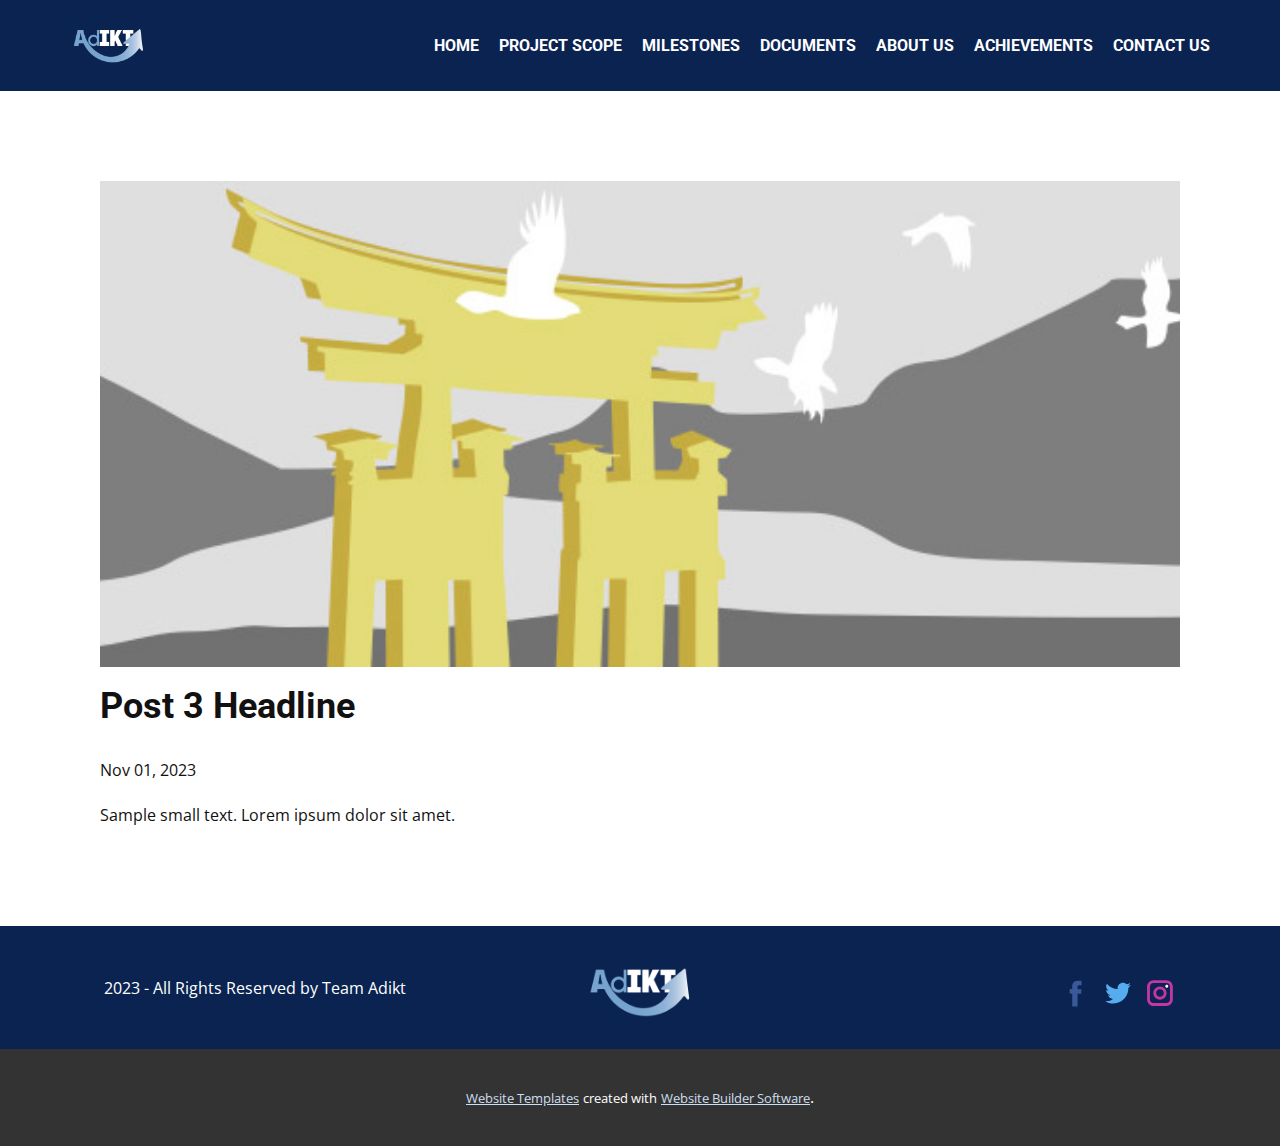
<file: blog/post-2.html>
<!DOCTYPE html>
<html style="font-size: 16px;" lang="en"><head>
    <meta name="viewport" content="width=device-width, initial-scale=1.0">
    <meta charset="utf-8">
    <meta name="keywords" content="Post 1 Headline">
    <meta name="description" content="">
    <title>Post 3 Headline</title>
    <link rel="stylesheet" href="../nicepage.css" media="screen">
<link rel="stylesheet" href="../Post-Template.css" media="screen">
    <script class="u-script" type="text/javascript" src="../jquery.js" defer=""></script>
    <script class="u-script" type="text/javascript" src="../nicepage.js" defer=""></script>
    <meta name="generator" content="Nicepage 5.20.7, nicepage.com">
    <link rel="icon" href="../images/1.png">
    <link id="u-theme-google-font" rel="stylesheet" href="https://fonts.googleapis.com/css?family=Roboto:100,100i,300,300i,400,400i,500,500i,700,700i,900,900i|Open+Sans:300,300i,400,400i,500,500i,600,600i,700,700i,800,800i">
    <link id="u-page-google-font" rel="stylesheet" href="https://fonts.googleapis.com/css?family=Roboto:100,100i,300,300i,400,400i,500,500i,700,700i,900,900i">
    
    
    
    <script type="application/ld+json">{
		"@context": "http://schema.org",
		"@type": "Organization",
		"name": "Site1",
		"logo": "images/1.png?rand=c9f4",
		"sameAs": [
				"https://facebook.com/name",
				"https://twitter.com/name",
				"https://instagram.com/name"
		]
}</script>
    <meta name="theme-color" content="#89b2d8">
    <meta name="twitter:site" content="@">
    <meta name="twitter:card" content="summary_large_image">
    <meta name="twitter:title" content="Post Template">
    <meta name="twitter:description" content="Site1">
  <meta data-intl-tel-input-cdn-path="intlTelInput/"></head>
  <body data-path-to-root="./" data-include-products="false" class="u-body u-xl-mode" data-lang="en"><header class="u-clearfix u-custom-color-3 u-header u-sticky u-header" id="sec-75b6" data-href="../Home.html#sec-b5eb"><div class="u-clearfix u-sheet u-sheet-1">
        <a href="https://nicepage.com" class="u-image u-logo u-image-1" data-image-width="500" data-image-height="500">
          <img src="../images/1.png?rand=c9f4" class="u-logo-image u-logo-image-1">
        </a>
        <nav class="u-menu u-menu-dropdown u-offcanvas u-menu-1" data-responsive-from="MD">
          <div class="menu-collapse" style="font-size: 1rem; letter-spacing: 0px; font-weight: 700; text-transform: uppercase;">
            <a class="u-button-style u-custom-border u-custom-border-color u-custom-borders u-custom-left-right-menu-spacing u-custom-padding-bottom u-custom-text-active-color u-custom-text-color u-custom-text-decoration u-custom-text-hover-color u-custom-text-shadow u-custom-text-shadow-blur u-custom-text-shadow-color u-custom-text-shadow-transparency u-custom-text-shadow-x u-custom-text-shadow-y u-custom-top-bottom-menu-spacing u-nav-link u-text-active-palette-1-base u-text-hover-palette-2-base" href="#">
              <svg class="u-svg-link" viewBox="0 0 24 24"><use xmlns:xlink="http://www.w3.org/1999/xlink" xlink:href="#menu-hamburger"></use></svg>
              <svg class="u-svg-content" version="1.1" id="menu-hamburger" viewBox="0 0 16 16" x="0px" y="0px" xmlns:xlink="http://www.w3.org/1999/xlink" xmlns="http://www.w3.org/2000/svg"><g><rect y="1" width="16" height="2"></rect><rect y="7" width="16" height="2"></rect><rect y="13" width="16" height="2"></rect>
</g></svg>
            </a>
          </div>
          <div class="u-custom-menu u-nav-container">
            <ul class="u-custom-font u-font-roboto u-nav u-spacing-20 u-unstyled u-nav-1"><li class="u-nav-item"><a class="u-border-active-palette-1-base u-border-hover-palette-1-base u-button-style u-nav-link u-text-active-custom-color-7 u-text-hover-palette-1-light-2 u-text-white" href="../Home.html" style="padding: 10px 0px;">HOME</a>
</li><li class="u-nav-item"><a class="u-border-active-palette-1-base u-border-hover-palette-1-base u-button-style u-nav-link u-text-active-custom-color-7 u-text-hover-palette-1-light-2 u-text-white" href="../Home.html#sec-0940" style="padding: 10px 0px;">PROJECT SCOPE</a><div class="u-nav-popup"><ul class="u-h-spacing-20 u-nav u-unstyled u-v-spacing-10 u-nav-2"><li class="u-nav-item"><a class="u-button-style u-nav-link u-text-active-custom-color-3 u-text-custom-color-4 u-white" href="../Home.html#sec-8fbe">LETERATURE SURVAY</a>
</li><li class="u-nav-item"><a class="u-button-style u-nav-link u-text-active-custom-color-3 u-text-custom-color-4 u-white" href="../Home.html#sec-8f9e">RESEARCH GAP</a>
</li><li class="u-nav-item"><a class="u-button-style u-nav-link u-text-active-custom-color-3 u-text-custom-color-4 u-white" href="../Home.html#sec-4570">REASERCH PROBLEM</a>
</li><li class="u-nav-item"><a class="u-button-style u-nav-link u-text-active-custom-color-3 u-text-custom-color-4 u-white" href="../Home.html#sec-79d7">RESEARCH OBJECTIVE</a>
</li><li class="u-nav-item"><a class="u-button-style u-nav-link u-text-active-custom-color-3 u-text-custom-color-4 u-white" href="../Home.html#sec-a702">METHODOLOGY</a>
</li><li class="u-nav-item"><a class="u-button-style u-nav-link u-text-active-custom-color-3 u-text-custom-color-4 u-white" href="../Home.html#sec-6c7a">TECHNOLOGIES</a>
</li></ul>
</div>
</li><li class="u-nav-item"><a class="u-border-active-palette-1-base u-border-hover-palette-1-base u-button-style u-nav-link u-text-active-custom-color-7 u-text-hover-palette-1-light-2 u-text-white" href="../Home.html#sec-d344" style="padding: 10px 0px;">MILESTONES</a>
</li><li class="u-nav-item"><a class="u-border-active-palette-1-base u-border-hover-palette-1-base u-button-style u-nav-link u-text-active-custom-color-7 u-text-hover-palette-1-light-2 u-text-white" href="../Home.html#sec-a28f" style="padding: 10px 0px;">DOCUMENTS</a>
</li><li class="u-nav-item"><a class="u-border-active-palette-1-base u-border-hover-palette-1-base u-button-style u-nav-link u-text-active-custom-color-7 u-text-hover-palette-1-light-2 u-text-white" href="../Home.html#sec-4609" style="padding: 10px 0px;">ABOUT US</a>
</li><li class="u-nav-item"><a class="u-border-active-palette-1-base u-border-hover-palette-1-base u-button-style u-nav-link u-text-active-custom-color-7 u-text-hover-palette-1-light-2 u-text-white" href="../Home.html#sec-88f1" style="padding: 10px 0px;">ACHIEVEMENTS</a>
</li><li class="u-nav-item"><a class="u-border-active-palette-1-base u-border-hover-palette-1-base u-button-style u-nav-link u-text-active-custom-color-7 u-text-hover-palette-1-light-2 u-text-white" href="../Home.html#sec-4897" style="padding: 10px 0px;">CONTACT US</a>
</li></ul>
          </div>
          <div class="u-custom-menu u-nav-container-collapse">
            <div class="u-black u-container-style u-inner-container-layout u-opacity u-opacity-95 u-sidenav">
              <div class="u-inner-container-layout u-sidenav-overflow">
                <div class="u-menu-close"></div>
                <ul class="u-align-center u-nav u-popupmenu-items u-unstyled u-nav-3"><li class="u-nav-item"><a class="u-button-style u-nav-link" href="../Home.html">HOME</a>
</li><li class="u-nav-item"><a class="u-button-style u-nav-link" href="../Home.html#sec-0940">PROJECT SCOPE</a><div class="u-nav-popup"><ul class="u-h-spacing-20 u-nav u-unstyled u-v-spacing-10 u-nav-4"><li class="u-nav-item"><a class="u-button-style u-nav-link" href="../Home.html#sec-8fbe">LETERATURE SURVAY</a>
</li><li class="u-nav-item"><a class="u-button-style u-nav-link" href="../Home.html#sec-8f9e">RESEARCH GAP</a>
</li><li class="u-nav-item"><a class="u-button-style u-nav-link" href="../Home.html#sec-4570">REASERCH PROBLEM</a>
</li><li class="u-nav-item"><a class="u-button-style u-nav-link" href="../Home.html#sec-79d7">RESEARCH OBJECTIVE</a>
</li><li class="u-nav-item"><a class="u-button-style u-nav-link" href="../Home.html#sec-a702">METHODOLOGY</a>
</li><li class="u-nav-item"><a class="u-button-style u-nav-link" href="../Home.html#sec-6c7a">TECHNOLOGIES</a>
</li></ul>
</div>
</li><li class="u-nav-item"><a class="u-button-style u-nav-link" href="../Home.html#sec-d344">MILESTONES</a>
</li><li class="u-nav-item"><a class="u-button-style u-nav-link" href="../Home.html#sec-a28f">DOCUMENTS</a>
</li><li class="u-nav-item"><a class="u-button-style u-nav-link" href="../Home.html#sec-4609">ABOUT US</a>
</li><li class="u-nav-item"><a class="u-button-style u-nav-link" href="../Home.html#sec-88f1">ACHIEVEMENTS</a>
</li><li class="u-nav-item"><a class="u-button-style u-nav-link" href="../Home.html#sec-4897">CONTACT US</a>
</li></ul>
              </div>
            </div>
            <div class="u-black u-menu-overlay u-opacity u-opacity-70"></div>
          </div>
        </nav>
      </div></header>
    <section class="u-align-center u-clearfix u-section-1" id="sec-a757">
      <div class="u-clearfix u-sheet u-valign-middle-md u-valign-middle-sm u-valign-middle-xs u-sheet-1"><!--post_details--><!--post_details_options_json--><!--{"source":""}--><!--/post_details_options_json--><!--blog_post-->
        <div class="u-container-style u-expanded-width u-post-details u-post-details-1">
          <div class="u-container-layout u-valign-middle u-container-layout-1"><!--blog_post_image-->
            <img alt="" class="u-blog-control u-expanded-width u-image u-image-default u-image-1" src="../images/8ad73f3c.jpeg"><!--/blog_post_image--><!--blog_post_header-->
            <h2 class="u-blog-control u-text u-text-1">Post 3 Headline</h2><!--/blog_post_header--><!--blog_post_metadata-->
            <div class="u-blog-control u-metadata u-metadata-1"><!--blog_post_metadata_date-->
              <span class="u-meta-date u-meta-icon">Nov 01, 2023</span><!--/blog_post_metadata_date--><!--blog_post_metadata_category-->
              <!--/blog_post_metadata_category--><!--blog_post_metadata_comments-->
              <!--/blog_post_metadata_comments-->
            </div><!--/blog_post_metadata--><!--blog_post_content-->
            <div class="u-align-justify u-blog-control u-post-content u-text u-text-2 fr-view">
  Sample small text. Lorem ipsum dolor sit amet.
  </div><!--/blog_post_content-->
          </div>
        </div><!--/blog_post--><!--/post_details-->
      </div>
    </section>
    
    
    
    <footer class="u-align-center u-clearfix u-custom-color-3 u-footer u-footer" id="sec-9346"><div class="u-clearfix u-sheet u-sheet-1">
        <img class="u-image u-image-contain u-image-default u-preserve-proportions u-image-1" src="../images/1.png?rand=6a98" alt="" data-image-width="500" data-image-height="500">
        <p class="u-text u-text-default u-text-1">2023 - All Rights Reserved by Team Adikt</p>
        <div class="u-social-icons u-spacing-10 u-social-icons-1">
          <a class="u-social-url" title="facebook" target="_blank" href="https://facebook.com/name"><span class="u-icon u-social-facebook u-social-icon u-icon-1"><svg class="u-svg-link" preserveAspectRatio="xMidYMin slice" viewBox="0 0 112 112" style=""><use xmlns:xlink="http://www.w3.org/1999/xlink" xlink:href="#svg-9bf1"></use></svg><svg class="u-svg-content" viewBox="0 0 112 112" x="0" y="0" id="svg-9bf1"><path fill="currentColor" d="M75.5,28.8H65.4c-1.5,0-4,0.9-4,4.3v9.4h13.9l-1.5,15.8H61.4v45.1H42.8V58.3h-8.8V42.4h8.8V32.2
c0-7.4,3.4-18.8,18.8-18.8h13.8v15.4H75.5z"></path></svg></span>
          </a>
          <a class="u-social-url" title="twitter" target="_blank" href="https://twitter.com/name"><span class="u-icon u-social-icon u-social-twitter u-icon-2"><svg class="u-svg-link" preserveAspectRatio="xMidYMin slice" viewBox="0 0 112 112" style=""><use xmlns:xlink="http://www.w3.org/1999/xlink" xlink:href="#svg-e41b"></use></svg><svg class="u-svg-content" viewBox="0 0 112 112" x="0" y="0" id="svg-e41b"><path fill="currentColor" d="M92.2,38.2c0,0.8,0,1.6,0,2.3c0,24.3-18.6,52.4-52.6,52.4c-10.6,0.1-20.2-2.9-28.5-8.2
	c1.4,0.2,2.9,0.2,4.4,0.2c8.7,0,16.7-2.9,23-7.9c-8.1-0.2-14.9-5.5-17.3-12.8c1.1,0.2,2.4,0.2,3.4,0.2c1.6,0,3.3-0.2,4.8-0.7
	c-8.4-1.6-14.9-9.2-14.9-18c0-0.2,0-0.2,0-0.2c2.5,1.4,5.4,2.2,8.4,2.3c-5-3.3-8.3-8.9-8.3-15.4c0-3.4,1-6.5,2.5-9.2
	c9.1,11.1,22.7,18.5,38,19.2c-0.2-1.4-0.4-2.8-0.4-4.3c0.1-10,8.3-18.2,18.5-18.2c5.4,0,10.1,2.2,13.5,5.7c4.3-0.8,8.1-2.3,11.7-4.5
	c-1.4,4.3-4.3,7.9-8.1,10.1c3.7-0.4,7.3-1.4,10.6-2.9C98.9,32.3,95.7,35.5,92.2,38.2z"></path></svg></span>
          </a>
          <a class="u-social-url" title="instagram" target="_blank" href="https://instagram.com/name"><span class="u-icon u-social-icon u-social-instagram u-icon-3"><svg class="u-svg-link" preserveAspectRatio="xMidYMin slice" viewBox="0 0 112 112" style=""><use xmlns:xlink="http://www.w3.org/1999/xlink" xlink:href="#svg-a40a"></use></svg><svg class="u-svg-content" viewBox="0 0 112 112" x="0" y="0" id="svg-a40a"><path fill="currentColor" d="M55.9,32.9c-12.8,0-23.2,10.4-23.2,23.2s10.4,23.2,23.2,23.2s23.2-10.4,23.2-23.2S68.7,32.9,55.9,32.9z
	 M55.9,69.4c-7.4,0-13.3-6-13.3-13.3c-0.1-7.4,6-13.3,13.3-13.3s13.3,6,13.3,13.3C69.3,63.5,63.3,69.4,55.9,69.4z"></path><path fill="#FFFFFF" d="M79.7,26.8c-3,0-5.4,2.5-5.4,5.4s2.5,5.4,5.4,5.4c3,0,5.4-2.5,5.4-5.4S82.7,26.8,79.7,26.8z"></path><path fill="currentColor" d="M78.2,11H33.5C21,11,10.8,21.3,10.8,33.7v44.7c0,12.6,10.2,22.8,22.7,22.8h44.7c12.6,0,22.7-10.2,22.7-22.7
	V33.7C100.8,21.1,90.6,11,78.2,11z M91,78.4c0,7.1-5.8,12.8-12.8,12.8H33.5c-7.1,0-12.8-5.8-12.8-12.8V33.7
	c0-7.1,5.8-12.8,12.8-12.8h44.7c7.1,0,12.8,5.8,12.8,12.8V78.4z"></path></svg></span>
          </a>
        </div>
      </div></footer>
    <section class="u-backlink u-clearfix u-grey-80">
      <a class="u-link" href="https://nicepage.com/website-templates" target="_blank">
        <span>Website Templates</span>
      </a>
      <p class="u-text">
        <span>created with</span>
      </p>
      <a class="u-link" href="" target="_blank">
        <span>Website Builder Software</span>
      </a>. 
    </section>
  
</body></html>
</file>
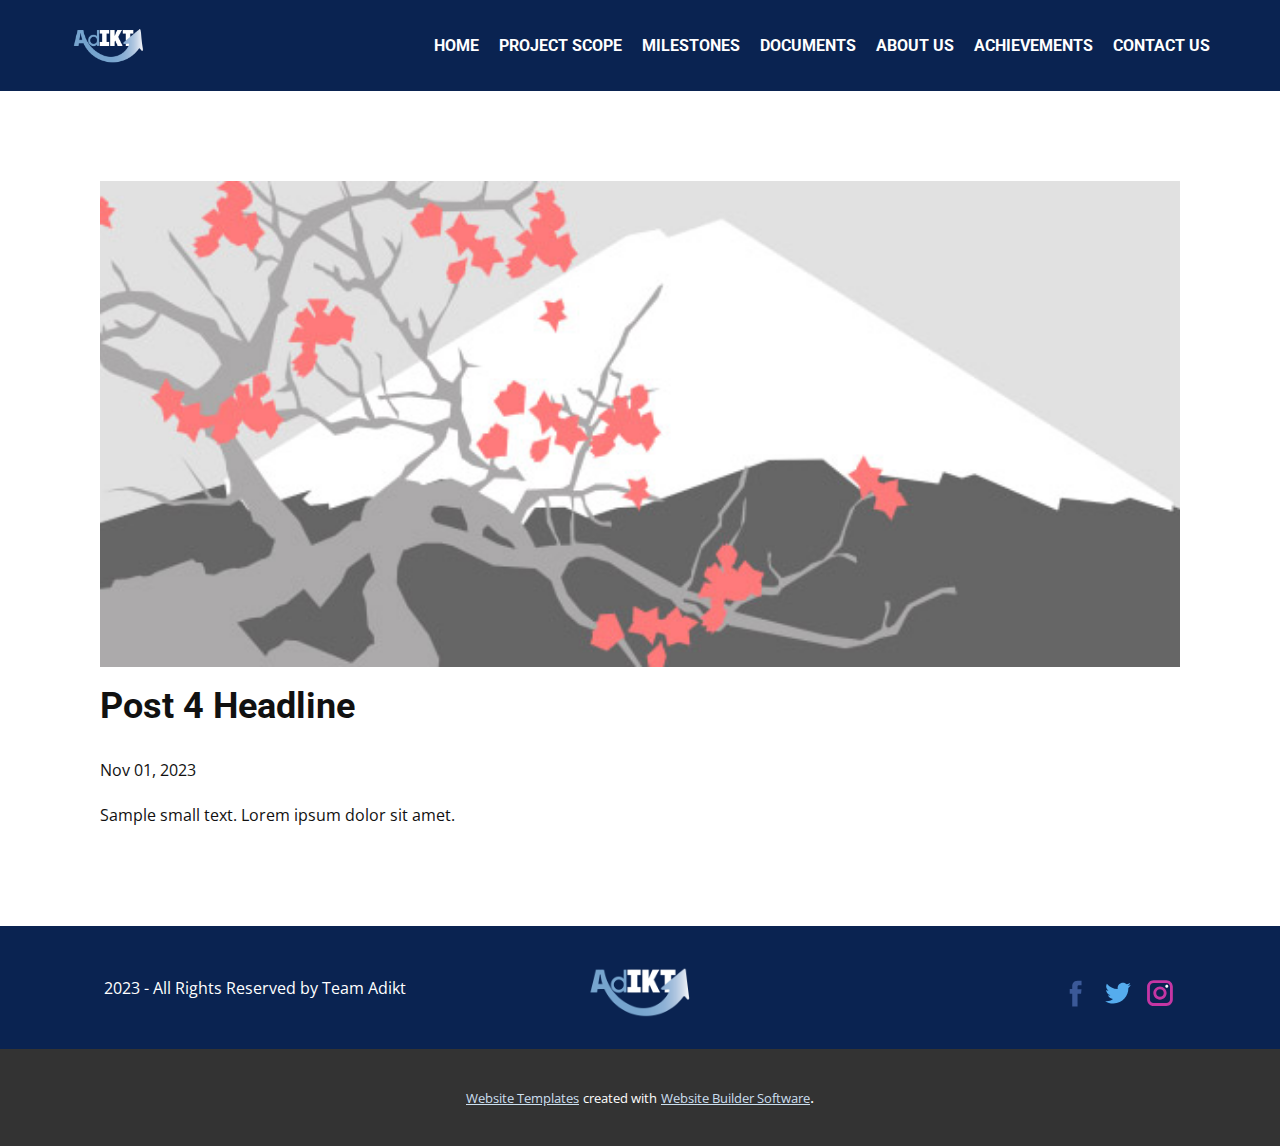
<file: blog/post-3.html>
<!DOCTYPE html>
<html style="font-size: 16px;" lang="en"><head>
    <meta name="viewport" content="width=device-width, initial-scale=1.0">
    <meta charset="utf-8">
    <meta name="keywords" content="Post 1 Headline">
    <meta name="description" content="">
    <title>Post 4 Headline</title>
    <link rel="stylesheet" href="../nicepage.css" media="screen">
<link rel="stylesheet" href="../Post-Template.css" media="screen">
    <script class="u-script" type="text/javascript" src="../jquery.js" defer=""></script>
    <script class="u-script" type="text/javascript" src="../nicepage.js" defer=""></script>
    <meta name="generator" content="Nicepage 5.20.7, nicepage.com">
    <link rel="icon" href="../images/1.png">
    <link id="u-theme-google-font" rel="stylesheet" href="https://fonts.googleapis.com/css?family=Roboto:100,100i,300,300i,400,400i,500,500i,700,700i,900,900i|Open+Sans:300,300i,400,400i,500,500i,600,600i,700,700i,800,800i">
    <link id="u-page-google-font" rel="stylesheet" href="https://fonts.googleapis.com/css?family=Roboto:100,100i,300,300i,400,400i,500,500i,700,700i,900,900i">
    
    
    
    <script type="application/ld+json">{
		"@context": "http://schema.org",
		"@type": "Organization",
		"name": "Site1",
		"logo": "images/1.png?rand=c9f4",
		"sameAs": [
				"https://facebook.com/name",
				"https://twitter.com/name",
				"https://instagram.com/name"
		]
}</script>
    <meta name="theme-color" content="#89b2d8">
    <meta name="twitter:site" content="@">
    <meta name="twitter:card" content="summary_large_image">
    <meta name="twitter:title" content="Post Template">
    <meta name="twitter:description" content="Site1">
  <meta data-intl-tel-input-cdn-path="intlTelInput/"></head>
  <body data-path-to-root="./" data-include-products="false" class="u-body u-xl-mode" data-lang="en"><header class="u-clearfix u-custom-color-3 u-header u-sticky u-header" id="sec-75b6" data-href="../Home.html#sec-b5eb"><div class="u-clearfix u-sheet u-sheet-1">
        <a href="https://nicepage.com" class="u-image u-logo u-image-1" data-image-width="500" data-image-height="500">
          <img src="../images/1.png?rand=c9f4" class="u-logo-image u-logo-image-1">
        </a>
        <nav class="u-menu u-menu-dropdown u-offcanvas u-menu-1" data-responsive-from="MD">
          <div class="menu-collapse" style="font-size: 1rem; letter-spacing: 0px; font-weight: 700; text-transform: uppercase;">
            <a class="u-button-style u-custom-border u-custom-border-color u-custom-borders u-custom-left-right-menu-spacing u-custom-padding-bottom u-custom-text-active-color u-custom-text-color u-custom-text-decoration u-custom-text-hover-color u-custom-text-shadow u-custom-text-shadow-blur u-custom-text-shadow-color u-custom-text-shadow-transparency u-custom-text-shadow-x u-custom-text-shadow-y u-custom-top-bottom-menu-spacing u-nav-link u-text-active-palette-1-base u-text-hover-palette-2-base" href="#">
              <svg class="u-svg-link" viewBox="0 0 24 24"><use xmlns:xlink="http://www.w3.org/1999/xlink" xlink:href="#menu-hamburger"></use></svg>
              <svg class="u-svg-content" version="1.1" id="menu-hamburger" viewBox="0 0 16 16" x="0px" y="0px" xmlns:xlink="http://www.w3.org/1999/xlink" xmlns="http://www.w3.org/2000/svg"><g><rect y="1" width="16" height="2"></rect><rect y="7" width="16" height="2"></rect><rect y="13" width="16" height="2"></rect>
</g></svg>
            </a>
          </div>
          <div class="u-custom-menu u-nav-container">
            <ul class="u-custom-font u-font-roboto u-nav u-spacing-20 u-unstyled u-nav-1"><li class="u-nav-item"><a class="u-border-active-palette-1-base u-border-hover-palette-1-base u-button-style u-nav-link u-text-active-custom-color-7 u-text-hover-palette-1-light-2 u-text-white" href="../Home.html" style="padding: 10px 0px;">HOME</a>
</li><li class="u-nav-item"><a class="u-border-active-palette-1-base u-border-hover-palette-1-base u-button-style u-nav-link u-text-active-custom-color-7 u-text-hover-palette-1-light-2 u-text-white" href="../Home.html#sec-0940" style="padding: 10px 0px;">PROJECT SCOPE</a><div class="u-nav-popup"><ul class="u-h-spacing-20 u-nav u-unstyled u-v-spacing-10 u-nav-2"><li class="u-nav-item"><a class="u-button-style u-nav-link u-text-active-custom-color-3 u-text-custom-color-4 u-white" href="../Home.html#sec-8fbe">LETERATURE SURVAY</a>
</li><li class="u-nav-item"><a class="u-button-style u-nav-link u-text-active-custom-color-3 u-text-custom-color-4 u-white" href="../Home.html#sec-8f9e">RESEARCH GAP</a>
</li><li class="u-nav-item"><a class="u-button-style u-nav-link u-text-active-custom-color-3 u-text-custom-color-4 u-white" href="../Home.html#sec-4570">REASERCH PROBLEM</a>
</li><li class="u-nav-item"><a class="u-button-style u-nav-link u-text-active-custom-color-3 u-text-custom-color-4 u-white" href="../Home.html#sec-79d7">RESEARCH OBJECTIVE</a>
</li><li class="u-nav-item"><a class="u-button-style u-nav-link u-text-active-custom-color-3 u-text-custom-color-4 u-white" href="../Home.html#sec-a702">METHODOLOGY</a>
</li><li class="u-nav-item"><a class="u-button-style u-nav-link u-text-active-custom-color-3 u-text-custom-color-4 u-white" href="../Home.html#sec-6c7a">TECHNOLOGIES</a>
</li></ul>
</div>
</li><li class="u-nav-item"><a class="u-border-active-palette-1-base u-border-hover-palette-1-base u-button-style u-nav-link u-text-active-custom-color-7 u-text-hover-palette-1-light-2 u-text-white" href="../Home.html#sec-d344" style="padding: 10px 0px;">MILESTONES</a>
</li><li class="u-nav-item"><a class="u-border-active-palette-1-base u-border-hover-palette-1-base u-button-style u-nav-link u-text-active-custom-color-7 u-text-hover-palette-1-light-2 u-text-white" href="../Home.html#sec-a28f" style="padding: 10px 0px;">DOCUMENTS</a>
</li><li class="u-nav-item"><a class="u-border-active-palette-1-base u-border-hover-palette-1-base u-button-style u-nav-link u-text-active-custom-color-7 u-text-hover-palette-1-light-2 u-text-white" href="../Home.html#sec-4609" style="padding: 10px 0px;">ABOUT US</a>
</li><li class="u-nav-item"><a class="u-border-active-palette-1-base u-border-hover-palette-1-base u-button-style u-nav-link u-text-active-custom-color-7 u-text-hover-palette-1-light-2 u-text-white" href="../Home.html#sec-88f1" style="padding: 10px 0px;">ACHIEVEMENTS</a>
</li><li class="u-nav-item"><a class="u-border-active-palette-1-base u-border-hover-palette-1-base u-button-style u-nav-link u-text-active-custom-color-7 u-text-hover-palette-1-light-2 u-text-white" href="../Home.html#sec-4897" style="padding: 10px 0px;">CONTACT US</a>
</li></ul>
          </div>
          <div class="u-custom-menu u-nav-container-collapse">
            <div class="u-black u-container-style u-inner-container-layout u-opacity u-opacity-95 u-sidenav">
              <div class="u-inner-container-layout u-sidenav-overflow">
                <div class="u-menu-close"></div>
                <ul class="u-align-center u-nav u-popupmenu-items u-unstyled u-nav-3"><li class="u-nav-item"><a class="u-button-style u-nav-link" href="../Home.html">HOME</a>
</li><li class="u-nav-item"><a class="u-button-style u-nav-link" href="../Home.html#sec-0940">PROJECT SCOPE</a><div class="u-nav-popup"><ul class="u-h-spacing-20 u-nav u-unstyled u-v-spacing-10 u-nav-4"><li class="u-nav-item"><a class="u-button-style u-nav-link" href="../Home.html#sec-8fbe">LETERATURE SURVAY</a>
</li><li class="u-nav-item"><a class="u-button-style u-nav-link" href="../Home.html#sec-8f9e">RESEARCH GAP</a>
</li><li class="u-nav-item"><a class="u-button-style u-nav-link" href="../Home.html#sec-4570">REASERCH PROBLEM</a>
</li><li class="u-nav-item"><a class="u-button-style u-nav-link" href="../Home.html#sec-79d7">RESEARCH OBJECTIVE</a>
</li><li class="u-nav-item"><a class="u-button-style u-nav-link" href="../Home.html#sec-a702">METHODOLOGY</a>
</li><li class="u-nav-item"><a class="u-button-style u-nav-link" href="../Home.html#sec-6c7a">TECHNOLOGIES</a>
</li></ul>
</div>
</li><li class="u-nav-item"><a class="u-button-style u-nav-link" href="../Home.html#sec-d344">MILESTONES</a>
</li><li class="u-nav-item"><a class="u-button-style u-nav-link" href="../Home.html#sec-a28f">DOCUMENTS</a>
</li><li class="u-nav-item"><a class="u-button-style u-nav-link" href="../Home.html#sec-4609">ABOUT US</a>
</li><li class="u-nav-item"><a class="u-button-style u-nav-link" href="../Home.html#sec-88f1">ACHIEVEMENTS</a>
</li><li class="u-nav-item"><a class="u-button-style u-nav-link" href="../Home.html#sec-4897">CONTACT US</a>
</li></ul>
              </div>
            </div>
            <div class="u-black u-menu-overlay u-opacity u-opacity-70"></div>
          </div>
        </nav>
      </div></header>
    <section class="u-align-center u-clearfix u-section-1" id="sec-a757">
      <div class="u-clearfix u-sheet u-valign-middle-md u-valign-middle-sm u-valign-middle-xs u-sheet-1"><!--post_details--><!--post_details_options_json--><!--{"source":""}--><!--/post_details_options_json--><!--blog_post-->
        <div class="u-container-style u-expanded-width u-post-details u-post-details-1">
          <div class="u-container-layout u-valign-middle u-container-layout-1"><!--blog_post_image-->
            <img alt="" class="u-blog-control u-expanded-width u-image u-image-default u-image-1" src="../images/0fd3416c.jpeg"><!--/blog_post_image--><!--blog_post_header-->
            <h2 class="u-blog-control u-text u-text-1">Post 4 Headline</h2><!--/blog_post_header--><!--blog_post_metadata-->
            <div class="u-blog-control u-metadata u-metadata-1"><!--blog_post_metadata_date-->
              <span class="u-meta-date u-meta-icon">Nov 01, 2023</span><!--/blog_post_metadata_date--><!--blog_post_metadata_category-->
              <!--/blog_post_metadata_category--><!--blog_post_metadata_comments-->
              <!--/blog_post_metadata_comments-->
            </div><!--/blog_post_metadata--><!--blog_post_content-->
            <div class="u-align-justify u-blog-control u-post-content u-text u-text-2 fr-view">
  Sample small text. Lorem ipsum dolor sit amet.
  </div><!--/blog_post_content-->
          </div>
        </div><!--/blog_post--><!--/post_details-->
      </div>
    </section>
    
    
    
    <footer class="u-align-center u-clearfix u-custom-color-3 u-footer u-footer" id="sec-9346"><div class="u-clearfix u-sheet u-sheet-1">
        <img class="u-image u-image-contain u-image-default u-preserve-proportions u-image-1" src="../images/1.png?rand=6a98" alt="" data-image-width="500" data-image-height="500">
        <p class="u-text u-text-default u-text-1">2023 - All Rights Reserved by Team Adikt</p>
        <div class="u-social-icons u-spacing-10 u-social-icons-1">
          <a class="u-social-url" title="facebook" target="_blank" href="https://facebook.com/name"><span class="u-icon u-social-facebook u-social-icon u-icon-1"><svg class="u-svg-link" preserveAspectRatio="xMidYMin slice" viewBox="0 0 112 112" style=""><use xmlns:xlink="http://www.w3.org/1999/xlink" xlink:href="#svg-9bf1"></use></svg><svg class="u-svg-content" viewBox="0 0 112 112" x="0" y="0" id="svg-9bf1"><path fill="currentColor" d="M75.5,28.8H65.4c-1.5,0-4,0.9-4,4.3v9.4h13.9l-1.5,15.8H61.4v45.1H42.8V58.3h-8.8V42.4h8.8V32.2
c0-7.4,3.4-18.8,18.8-18.8h13.8v15.4H75.5z"></path></svg></span>
          </a>
          <a class="u-social-url" title="twitter" target="_blank" href="https://twitter.com/name"><span class="u-icon u-social-icon u-social-twitter u-icon-2"><svg class="u-svg-link" preserveAspectRatio="xMidYMin slice" viewBox="0 0 112 112" style=""><use xmlns:xlink="http://www.w3.org/1999/xlink" xlink:href="#svg-e41b"></use></svg><svg class="u-svg-content" viewBox="0 0 112 112" x="0" y="0" id="svg-e41b"><path fill="currentColor" d="M92.2,38.2c0,0.8,0,1.6,0,2.3c0,24.3-18.6,52.4-52.6,52.4c-10.6,0.1-20.2-2.9-28.5-8.2
	c1.4,0.2,2.9,0.2,4.4,0.2c8.7,0,16.7-2.9,23-7.9c-8.1-0.2-14.9-5.5-17.3-12.8c1.1,0.2,2.4,0.2,3.4,0.2c1.6,0,3.3-0.2,4.8-0.7
	c-8.4-1.6-14.9-9.2-14.9-18c0-0.2,0-0.2,0-0.2c2.5,1.4,5.4,2.2,8.4,2.3c-5-3.3-8.3-8.9-8.3-15.4c0-3.4,1-6.5,2.5-9.2
	c9.1,11.1,22.7,18.5,38,19.2c-0.2-1.4-0.4-2.8-0.4-4.3c0.1-10,8.3-18.2,18.5-18.2c5.4,0,10.1,2.2,13.5,5.7c4.3-0.8,8.1-2.3,11.7-4.5
	c-1.4,4.3-4.3,7.9-8.1,10.1c3.7-0.4,7.3-1.4,10.6-2.9C98.9,32.3,95.7,35.5,92.2,38.2z"></path></svg></span>
          </a>
          <a class="u-social-url" title="instagram" target="_blank" href="https://instagram.com/name"><span class="u-icon u-social-icon u-social-instagram u-icon-3"><svg class="u-svg-link" preserveAspectRatio="xMidYMin slice" viewBox="0 0 112 112" style=""><use xmlns:xlink="http://www.w3.org/1999/xlink" xlink:href="#svg-a40a"></use></svg><svg class="u-svg-content" viewBox="0 0 112 112" x="0" y="0" id="svg-a40a"><path fill="currentColor" d="M55.9,32.9c-12.8,0-23.2,10.4-23.2,23.2s10.4,23.2,23.2,23.2s23.2-10.4,23.2-23.2S68.7,32.9,55.9,32.9z
	 M55.9,69.4c-7.4,0-13.3-6-13.3-13.3c-0.1-7.4,6-13.3,13.3-13.3s13.3,6,13.3,13.3C69.3,63.5,63.3,69.4,55.9,69.4z"></path><path fill="#FFFFFF" d="M79.7,26.8c-3,0-5.4,2.5-5.4,5.4s2.5,5.4,5.4,5.4c3,0,5.4-2.5,5.4-5.4S82.7,26.8,79.7,26.8z"></path><path fill="currentColor" d="M78.2,11H33.5C21,11,10.8,21.3,10.8,33.7v44.7c0,12.6,10.2,22.8,22.7,22.8h44.7c12.6,0,22.7-10.2,22.7-22.7
	V33.7C100.8,21.1,90.6,11,78.2,11z M91,78.4c0,7.1-5.8,12.8-12.8,12.8H33.5c-7.1,0-12.8-5.8-12.8-12.8V33.7
	c0-7.1,5.8-12.8,12.8-12.8h44.7c7.1,0,12.8,5.8,12.8,12.8V78.4z"></path></svg></span>
          </a>
        </div>
      </div></footer>
    <section class="u-backlink u-clearfix u-grey-80">
      <a class="u-link" href="https://nicepage.com/website-templates" target="_blank">
        <span>Website Templates</span>
      </a>
      <p class="u-text">
        <span>created with</span>
      </p>
      <a class="u-link" href="" target="_blank">
        <span>Website Builder Software</span>
      </a>. 
    </section>
  
</body></html>
</file>
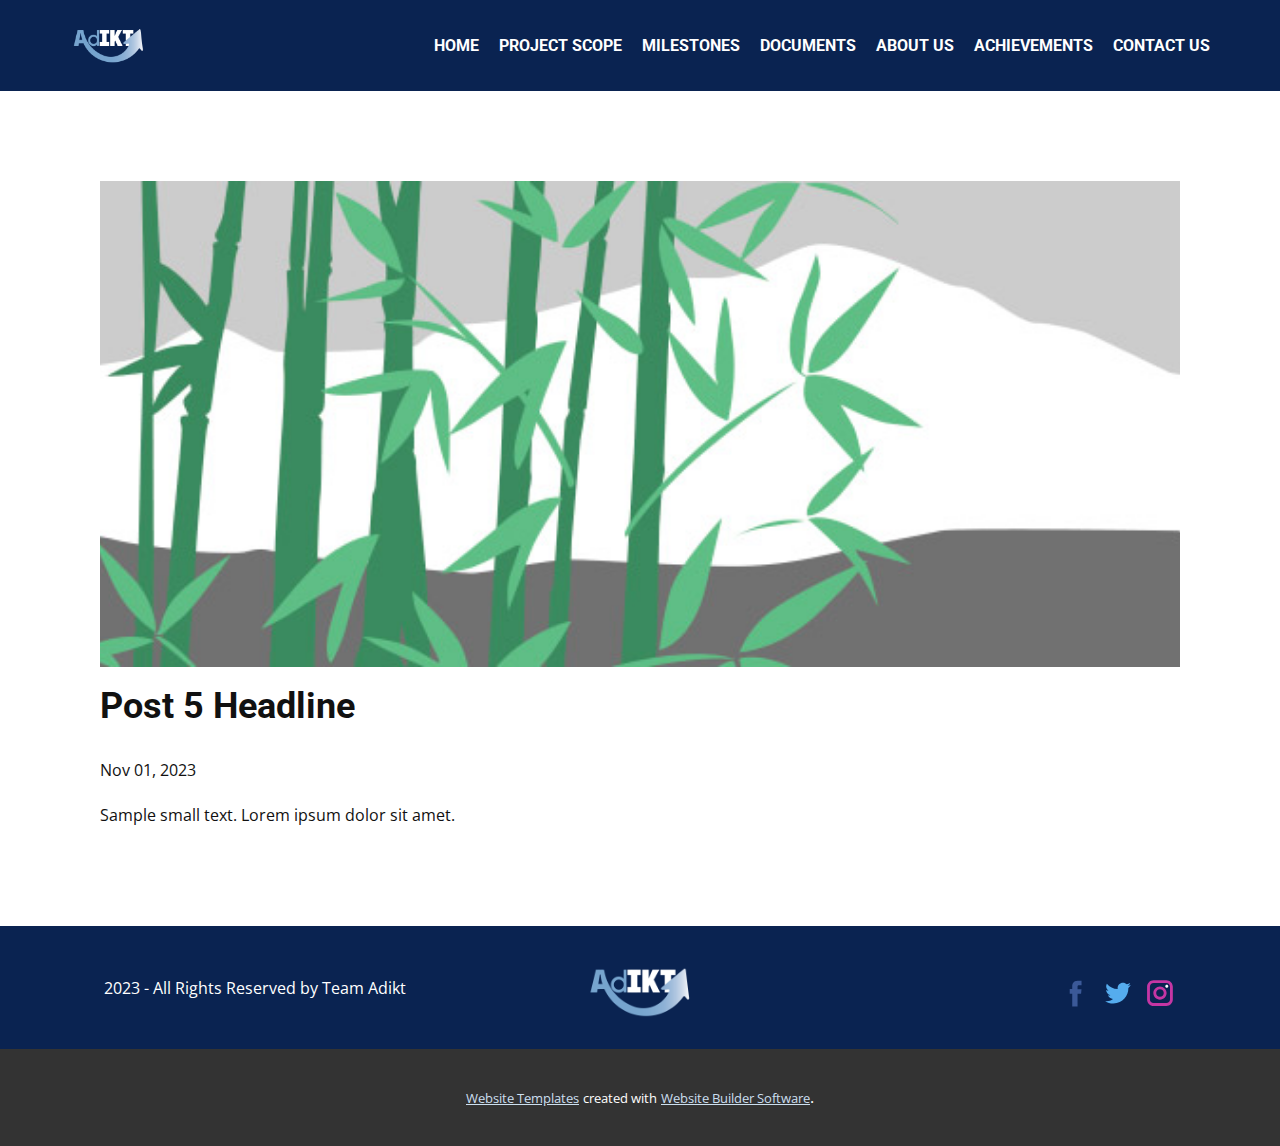
<file: blog/post-4.html>
<!DOCTYPE html>
<html style="font-size: 16px;" lang="en"><head>
    <meta name="viewport" content="width=device-width, initial-scale=1.0">
    <meta charset="utf-8">
    <meta name="keywords" content="Post 1 Headline">
    <meta name="description" content="">
    <title>Post 5 Headline</title>
    <link rel="stylesheet" href="../nicepage.css" media="screen">
<link rel="stylesheet" href="../Post-Template.css" media="screen">
    <script class="u-script" type="text/javascript" src="../jquery.js" defer=""></script>
    <script class="u-script" type="text/javascript" src="../nicepage.js" defer=""></script>
    <meta name="generator" content="Nicepage 5.20.7, nicepage.com">
    <link rel="icon" href="../images/1.png">
    <link id="u-theme-google-font" rel="stylesheet" href="https://fonts.googleapis.com/css?family=Roboto:100,100i,300,300i,400,400i,500,500i,700,700i,900,900i|Open+Sans:300,300i,400,400i,500,500i,600,600i,700,700i,800,800i">
    <link id="u-page-google-font" rel="stylesheet" href="https://fonts.googleapis.com/css?family=Roboto:100,100i,300,300i,400,400i,500,500i,700,700i,900,900i">
    
    
    
    <script type="application/ld+json">{
		"@context": "http://schema.org",
		"@type": "Organization",
		"name": "Site1",
		"logo": "images/1.png?rand=c9f4",
		"sameAs": [
				"https://facebook.com/name",
				"https://twitter.com/name",
				"https://instagram.com/name"
		]
}</script>
    <meta name="theme-color" content="#89b2d8">
    <meta name="twitter:site" content="@">
    <meta name="twitter:card" content="summary_large_image">
    <meta name="twitter:title" content="Post Template">
    <meta name="twitter:description" content="Site1">
  <meta data-intl-tel-input-cdn-path="intlTelInput/"></head>
  <body data-path-to-root="./" data-include-products="false" class="u-body u-xl-mode" data-lang="en"><header class="u-clearfix u-custom-color-3 u-header u-sticky u-header" id="sec-75b6" data-href="../Home.html#sec-b5eb"><div class="u-clearfix u-sheet u-sheet-1">
        <a href="https://nicepage.com" class="u-image u-logo u-image-1" data-image-width="500" data-image-height="500">
          <img src="../images/1.png?rand=c9f4" class="u-logo-image u-logo-image-1">
        </a>
        <nav class="u-menu u-menu-dropdown u-offcanvas u-menu-1" data-responsive-from="MD">
          <div class="menu-collapse" style="font-size: 1rem; letter-spacing: 0px; font-weight: 700; text-transform: uppercase;">
            <a class="u-button-style u-custom-border u-custom-border-color u-custom-borders u-custom-left-right-menu-spacing u-custom-padding-bottom u-custom-text-active-color u-custom-text-color u-custom-text-decoration u-custom-text-hover-color u-custom-text-shadow u-custom-text-shadow-blur u-custom-text-shadow-color u-custom-text-shadow-transparency u-custom-text-shadow-x u-custom-text-shadow-y u-custom-top-bottom-menu-spacing u-nav-link u-text-active-palette-1-base u-text-hover-palette-2-base" href="#">
              <svg class="u-svg-link" viewBox="0 0 24 24"><use xmlns:xlink="http://www.w3.org/1999/xlink" xlink:href="#menu-hamburger"></use></svg>
              <svg class="u-svg-content" version="1.1" id="menu-hamburger" viewBox="0 0 16 16" x="0px" y="0px" xmlns:xlink="http://www.w3.org/1999/xlink" xmlns="http://www.w3.org/2000/svg"><g><rect y="1" width="16" height="2"></rect><rect y="7" width="16" height="2"></rect><rect y="13" width="16" height="2"></rect>
</g></svg>
            </a>
          </div>
          <div class="u-custom-menu u-nav-container">
            <ul class="u-custom-font u-font-roboto u-nav u-spacing-20 u-unstyled u-nav-1"><li class="u-nav-item"><a class="u-border-active-palette-1-base u-border-hover-palette-1-base u-button-style u-nav-link u-text-active-custom-color-7 u-text-hover-palette-1-light-2 u-text-white" href="../Home.html" style="padding: 10px 0px;">HOME</a>
</li><li class="u-nav-item"><a class="u-border-active-palette-1-base u-border-hover-palette-1-base u-button-style u-nav-link u-text-active-custom-color-7 u-text-hover-palette-1-light-2 u-text-white" href="../Home.html#sec-0940" style="padding: 10px 0px;">PROJECT SCOPE</a><div class="u-nav-popup"><ul class="u-h-spacing-20 u-nav u-unstyled u-v-spacing-10 u-nav-2"><li class="u-nav-item"><a class="u-button-style u-nav-link u-text-active-custom-color-3 u-text-custom-color-4 u-white" href="../Home.html#sec-8fbe">LETERATURE SURVAY</a>
</li><li class="u-nav-item"><a class="u-button-style u-nav-link u-text-active-custom-color-3 u-text-custom-color-4 u-white" href="../Home.html#sec-8f9e">RESEARCH GAP</a>
</li><li class="u-nav-item"><a class="u-button-style u-nav-link u-text-active-custom-color-3 u-text-custom-color-4 u-white" href="../Home.html#sec-4570">REASERCH PROBLEM</a>
</li><li class="u-nav-item"><a class="u-button-style u-nav-link u-text-active-custom-color-3 u-text-custom-color-4 u-white" href="../Home.html#sec-79d7">RESEARCH OBJECTIVE</a>
</li><li class="u-nav-item"><a class="u-button-style u-nav-link u-text-active-custom-color-3 u-text-custom-color-4 u-white" href="../Home.html#sec-a702">METHODOLOGY</a>
</li><li class="u-nav-item"><a class="u-button-style u-nav-link u-text-active-custom-color-3 u-text-custom-color-4 u-white" href="../Home.html#sec-6c7a">TECHNOLOGIES</a>
</li></ul>
</div>
</li><li class="u-nav-item"><a class="u-border-active-palette-1-base u-border-hover-palette-1-base u-button-style u-nav-link u-text-active-custom-color-7 u-text-hover-palette-1-light-2 u-text-white" href="../Home.html#sec-d344" style="padding: 10px 0px;">MILESTONES</a>
</li><li class="u-nav-item"><a class="u-border-active-palette-1-base u-border-hover-palette-1-base u-button-style u-nav-link u-text-active-custom-color-7 u-text-hover-palette-1-light-2 u-text-white" href="../Home.html#sec-a28f" style="padding: 10px 0px;">DOCUMENTS</a>
</li><li class="u-nav-item"><a class="u-border-active-palette-1-base u-border-hover-palette-1-base u-button-style u-nav-link u-text-active-custom-color-7 u-text-hover-palette-1-light-2 u-text-white" href="../Home.html#sec-4609" style="padding: 10px 0px;">ABOUT US</a>
</li><li class="u-nav-item"><a class="u-border-active-palette-1-base u-border-hover-palette-1-base u-button-style u-nav-link u-text-active-custom-color-7 u-text-hover-palette-1-light-2 u-text-white" href="../Home.html#sec-88f1" style="padding: 10px 0px;">ACHIEVEMENTS</a>
</li><li class="u-nav-item"><a class="u-border-active-palette-1-base u-border-hover-palette-1-base u-button-style u-nav-link u-text-active-custom-color-7 u-text-hover-palette-1-light-2 u-text-white" href="../Home.html#sec-4897" style="padding: 10px 0px;">CONTACT US</a>
</li></ul>
          </div>
          <div class="u-custom-menu u-nav-container-collapse">
            <div class="u-black u-container-style u-inner-container-layout u-opacity u-opacity-95 u-sidenav">
              <div class="u-inner-container-layout u-sidenav-overflow">
                <div class="u-menu-close"></div>
                <ul class="u-align-center u-nav u-popupmenu-items u-unstyled u-nav-3"><li class="u-nav-item"><a class="u-button-style u-nav-link" href="../Home.html">HOME</a>
</li><li class="u-nav-item"><a class="u-button-style u-nav-link" href="../Home.html#sec-0940">PROJECT SCOPE</a><div class="u-nav-popup"><ul class="u-h-spacing-20 u-nav u-unstyled u-v-spacing-10 u-nav-4"><li class="u-nav-item"><a class="u-button-style u-nav-link" href="../Home.html#sec-8fbe">LETERATURE SURVAY</a>
</li><li class="u-nav-item"><a class="u-button-style u-nav-link" href="../Home.html#sec-8f9e">RESEARCH GAP</a>
</li><li class="u-nav-item"><a class="u-button-style u-nav-link" href="../Home.html#sec-4570">REASERCH PROBLEM</a>
</li><li class="u-nav-item"><a class="u-button-style u-nav-link" href="../Home.html#sec-79d7">RESEARCH OBJECTIVE</a>
</li><li class="u-nav-item"><a class="u-button-style u-nav-link" href="../Home.html#sec-a702">METHODOLOGY</a>
</li><li class="u-nav-item"><a class="u-button-style u-nav-link" href="../Home.html#sec-6c7a">TECHNOLOGIES</a>
</li></ul>
</div>
</li><li class="u-nav-item"><a class="u-button-style u-nav-link" href="../Home.html#sec-d344">MILESTONES</a>
</li><li class="u-nav-item"><a class="u-button-style u-nav-link" href="../Home.html#sec-a28f">DOCUMENTS</a>
</li><li class="u-nav-item"><a class="u-button-style u-nav-link" href="../Home.html#sec-4609">ABOUT US</a>
</li><li class="u-nav-item"><a class="u-button-style u-nav-link" href="../Home.html#sec-88f1">ACHIEVEMENTS</a>
</li><li class="u-nav-item"><a class="u-button-style u-nav-link" href="../Home.html#sec-4897">CONTACT US</a>
</li></ul>
              </div>
            </div>
            <div class="u-black u-menu-overlay u-opacity u-opacity-70"></div>
          </div>
        </nav>
      </div></header>
    <section class="u-align-center u-clearfix u-section-1" id="sec-a757">
      <div class="u-clearfix u-sheet u-valign-middle-md u-valign-middle-sm u-valign-middle-xs u-sheet-1"><!--post_details--><!--post_details_options_json--><!--{"source":""}--><!--/post_details_options_json--><!--blog_post-->
        <div class="u-container-style u-expanded-width u-post-details u-post-details-1">
          <div class="u-container-layout u-valign-middle u-container-layout-1"><!--blog_post_image-->
            <img alt="" class="u-blog-control u-expanded-width u-image u-image-default u-image-1" src="../images/68f64b9d.jpeg"><!--/blog_post_image--><!--blog_post_header-->
            <h2 class="u-blog-control u-text u-text-1">Post 5 Headline</h2><!--/blog_post_header--><!--blog_post_metadata-->
            <div class="u-blog-control u-metadata u-metadata-1"><!--blog_post_metadata_date-->
              <span class="u-meta-date u-meta-icon">Nov 01, 2023</span><!--/blog_post_metadata_date--><!--blog_post_metadata_category-->
              <!--/blog_post_metadata_category--><!--blog_post_metadata_comments-->
              <!--/blog_post_metadata_comments-->
            </div><!--/blog_post_metadata--><!--blog_post_content-->
            <div class="u-align-justify u-blog-control u-post-content u-text u-text-2 fr-view">
  Sample small text. Lorem ipsum dolor sit amet.
  </div><!--/blog_post_content-->
          </div>
        </div><!--/blog_post--><!--/post_details-->
      </div>
    </section>
    
    
    
    <footer class="u-align-center u-clearfix u-custom-color-3 u-footer u-footer" id="sec-9346"><div class="u-clearfix u-sheet u-sheet-1">
        <img class="u-image u-image-contain u-image-default u-preserve-proportions u-image-1" src="../images/1.png?rand=6a98" alt="" data-image-width="500" data-image-height="500">
        <p class="u-text u-text-default u-text-1">2023 - All Rights Reserved by Team Adikt</p>
        <div class="u-social-icons u-spacing-10 u-social-icons-1">
          <a class="u-social-url" title="facebook" target="_blank" href="https://facebook.com/name"><span class="u-icon u-social-facebook u-social-icon u-icon-1"><svg class="u-svg-link" preserveAspectRatio="xMidYMin slice" viewBox="0 0 112 112" style=""><use xmlns:xlink="http://www.w3.org/1999/xlink" xlink:href="#svg-9bf1"></use></svg><svg class="u-svg-content" viewBox="0 0 112 112" x="0" y="0" id="svg-9bf1"><path fill="currentColor" d="M75.5,28.8H65.4c-1.5,0-4,0.9-4,4.3v9.4h13.9l-1.5,15.8H61.4v45.1H42.8V58.3h-8.8V42.4h8.8V32.2
c0-7.4,3.4-18.8,18.8-18.8h13.8v15.4H75.5z"></path></svg></span>
          </a>
          <a class="u-social-url" title="twitter" target="_blank" href="https://twitter.com/name"><span class="u-icon u-social-icon u-social-twitter u-icon-2"><svg class="u-svg-link" preserveAspectRatio="xMidYMin slice" viewBox="0 0 112 112" style=""><use xmlns:xlink="http://www.w3.org/1999/xlink" xlink:href="#svg-e41b"></use></svg><svg class="u-svg-content" viewBox="0 0 112 112" x="0" y="0" id="svg-e41b"><path fill="currentColor" d="M92.2,38.2c0,0.8,0,1.6,0,2.3c0,24.3-18.6,52.4-52.6,52.4c-10.6,0.1-20.2-2.9-28.5-8.2
	c1.4,0.2,2.9,0.2,4.4,0.2c8.7,0,16.7-2.9,23-7.9c-8.1-0.2-14.9-5.5-17.3-12.8c1.1,0.2,2.4,0.2,3.4,0.2c1.6,0,3.3-0.2,4.8-0.7
	c-8.4-1.6-14.9-9.2-14.9-18c0-0.2,0-0.2,0-0.2c2.5,1.4,5.4,2.2,8.4,2.3c-5-3.3-8.3-8.9-8.3-15.4c0-3.4,1-6.5,2.5-9.2
	c9.1,11.1,22.7,18.5,38,19.2c-0.2-1.4-0.4-2.8-0.4-4.3c0.1-10,8.3-18.2,18.5-18.2c5.4,0,10.1,2.2,13.5,5.7c4.3-0.8,8.1-2.3,11.7-4.5
	c-1.4,4.3-4.3,7.9-8.1,10.1c3.7-0.4,7.3-1.4,10.6-2.9C98.9,32.3,95.7,35.5,92.2,38.2z"></path></svg></span>
          </a>
          <a class="u-social-url" title="instagram" target="_blank" href="https://instagram.com/name"><span class="u-icon u-social-icon u-social-instagram u-icon-3"><svg class="u-svg-link" preserveAspectRatio="xMidYMin slice" viewBox="0 0 112 112" style=""><use xmlns:xlink="http://www.w3.org/1999/xlink" xlink:href="#svg-a40a"></use></svg><svg class="u-svg-content" viewBox="0 0 112 112" x="0" y="0" id="svg-a40a"><path fill="currentColor" d="M55.9,32.9c-12.8,0-23.2,10.4-23.2,23.2s10.4,23.2,23.2,23.2s23.2-10.4,23.2-23.2S68.7,32.9,55.9,32.9z
	 M55.9,69.4c-7.4,0-13.3-6-13.3-13.3c-0.1-7.4,6-13.3,13.3-13.3s13.3,6,13.3,13.3C69.3,63.5,63.3,69.4,55.9,69.4z"></path><path fill="#FFFFFF" d="M79.7,26.8c-3,0-5.4,2.5-5.4,5.4s2.5,5.4,5.4,5.4c3,0,5.4-2.5,5.4-5.4S82.7,26.8,79.7,26.8z"></path><path fill="currentColor" d="M78.2,11H33.5C21,11,10.8,21.3,10.8,33.7v44.7c0,12.6,10.2,22.8,22.7,22.8h44.7c12.6,0,22.7-10.2,22.7-22.7
	V33.7C100.8,21.1,90.6,11,78.2,11z M91,78.4c0,7.1-5.8,12.8-12.8,12.8H33.5c-7.1,0-12.8-5.8-12.8-12.8V33.7
	c0-7.1,5.8-12.8,12.8-12.8h44.7c7.1,0,12.8,5.8,12.8,12.8V78.4z"></path></svg></span>
          </a>
        </div>
      </div></footer>
    <section class="u-backlink u-clearfix u-grey-80">
      <a class="u-link" href="https://nicepage.com/website-templates" target="_blank">
        <span>Website Templates</span>
      </a>
      <p class="u-text">
        <span>created with</span>
      </p>
      <a class="u-link" href="" target="_blank">
        <span>Website Builder Software</span>
      </a>. 
    </section>
  
</body></html>
</file>
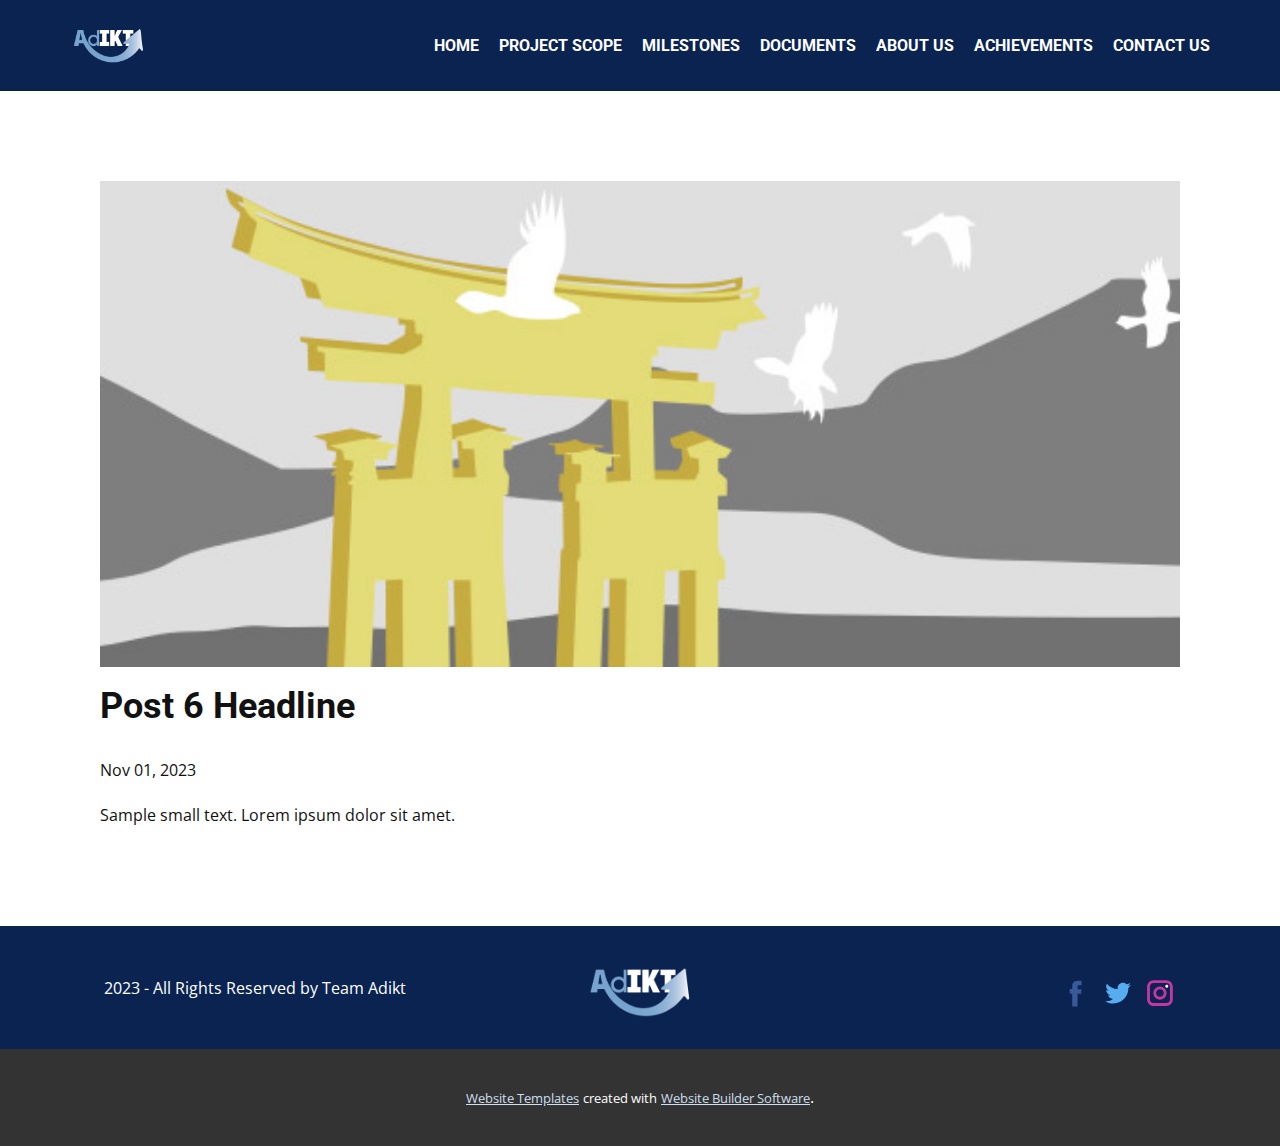
<file: blog/post-5.html>
<!DOCTYPE html>
<html style="font-size: 16px;" lang="en"><head>
    <meta name="viewport" content="width=device-width, initial-scale=1.0">
    <meta charset="utf-8">
    <meta name="keywords" content="Post 1 Headline">
    <meta name="description" content="">
    <title>Post 6 Headline</title>
    <link rel="stylesheet" href="../nicepage.css" media="screen">
<link rel="stylesheet" href="../Post-Template.css" media="screen">
    <script class="u-script" type="text/javascript" src="../jquery.js" defer=""></script>
    <script class="u-script" type="text/javascript" src="../nicepage.js" defer=""></script>
    <meta name="generator" content="Nicepage 5.20.7, nicepage.com">
    <link rel="icon" href="../images/1.png">
    <link id="u-theme-google-font" rel="stylesheet" href="https://fonts.googleapis.com/css?family=Roboto:100,100i,300,300i,400,400i,500,500i,700,700i,900,900i|Open+Sans:300,300i,400,400i,500,500i,600,600i,700,700i,800,800i">
    <link id="u-page-google-font" rel="stylesheet" href="https://fonts.googleapis.com/css?family=Roboto:100,100i,300,300i,400,400i,500,500i,700,700i,900,900i">
    
    
    
    <script type="application/ld+json">{
		"@context": "http://schema.org",
		"@type": "Organization",
		"name": "Site1",
		"logo": "images/1.png?rand=c9f4",
		"sameAs": [
				"https://facebook.com/name",
				"https://twitter.com/name",
				"https://instagram.com/name"
		]
}</script>
    <meta name="theme-color" content="#89b2d8">
    <meta name="twitter:site" content="@">
    <meta name="twitter:card" content="summary_large_image">
    <meta name="twitter:title" content="Post Template">
    <meta name="twitter:description" content="Site1">
  <meta data-intl-tel-input-cdn-path="intlTelInput/"></head>
  <body data-path-to-root="./" data-include-products="false" class="u-body u-xl-mode" data-lang="en"><header class="u-clearfix u-custom-color-3 u-header u-sticky u-header" id="sec-75b6" data-href="../Home.html#sec-b5eb"><div class="u-clearfix u-sheet u-sheet-1">
        <a href="https://nicepage.com" class="u-image u-logo u-image-1" data-image-width="500" data-image-height="500">
          <img src="../images/1.png?rand=c9f4" class="u-logo-image u-logo-image-1">
        </a>
        <nav class="u-menu u-menu-dropdown u-offcanvas u-menu-1" data-responsive-from="MD">
          <div class="menu-collapse" style="font-size: 1rem; letter-spacing: 0px; font-weight: 700; text-transform: uppercase;">
            <a class="u-button-style u-custom-border u-custom-border-color u-custom-borders u-custom-left-right-menu-spacing u-custom-padding-bottom u-custom-text-active-color u-custom-text-color u-custom-text-decoration u-custom-text-hover-color u-custom-text-shadow u-custom-text-shadow-blur u-custom-text-shadow-color u-custom-text-shadow-transparency u-custom-text-shadow-x u-custom-text-shadow-y u-custom-top-bottom-menu-spacing u-nav-link u-text-active-palette-1-base u-text-hover-palette-2-base" href="#">
              <svg class="u-svg-link" viewBox="0 0 24 24"><use xmlns:xlink="http://www.w3.org/1999/xlink" xlink:href="#menu-hamburger"></use></svg>
              <svg class="u-svg-content" version="1.1" id="menu-hamburger" viewBox="0 0 16 16" x="0px" y="0px" xmlns:xlink="http://www.w3.org/1999/xlink" xmlns="http://www.w3.org/2000/svg"><g><rect y="1" width="16" height="2"></rect><rect y="7" width="16" height="2"></rect><rect y="13" width="16" height="2"></rect>
</g></svg>
            </a>
          </div>
          <div class="u-custom-menu u-nav-container">
            <ul class="u-custom-font u-font-roboto u-nav u-spacing-20 u-unstyled u-nav-1"><li class="u-nav-item"><a class="u-border-active-palette-1-base u-border-hover-palette-1-base u-button-style u-nav-link u-text-active-custom-color-7 u-text-hover-palette-1-light-2 u-text-white" href="../Home.html" style="padding: 10px 0px;">HOME</a>
</li><li class="u-nav-item"><a class="u-border-active-palette-1-base u-border-hover-palette-1-base u-button-style u-nav-link u-text-active-custom-color-7 u-text-hover-palette-1-light-2 u-text-white" href="../Home.html#sec-0940" style="padding: 10px 0px;">PROJECT SCOPE</a><div class="u-nav-popup"><ul class="u-h-spacing-20 u-nav u-unstyled u-v-spacing-10 u-nav-2"><li class="u-nav-item"><a class="u-button-style u-nav-link u-text-active-custom-color-3 u-text-custom-color-4 u-white" href="../Home.html#sec-8fbe">LETERATURE SURVAY</a>
</li><li class="u-nav-item"><a class="u-button-style u-nav-link u-text-active-custom-color-3 u-text-custom-color-4 u-white" href="../Home.html#sec-8f9e">RESEARCH GAP</a>
</li><li class="u-nav-item"><a class="u-button-style u-nav-link u-text-active-custom-color-3 u-text-custom-color-4 u-white" href="../Home.html#sec-4570">REASERCH PROBLEM</a>
</li><li class="u-nav-item"><a class="u-button-style u-nav-link u-text-active-custom-color-3 u-text-custom-color-4 u-white" href="../Home.html#sec-79d7">RESEARCH OBJECTIVE</a>
</li><li class="u-nav-item"><a class="u-button-style u-nav-link u-text-active-custom-color-3 u-text-custom-color-4 u-white" href="../Home.html#sec-a702">METHODOLOGY</a>
</li><li class="u-nav-item"><a class="u-button-style u-nav-link u-text-active-custom-color-3 u-text-custom-color-4 u-white" href="../Home.html#sec-6c7a">TECHNOLOGIES</a>
</li></ul>
</div>
</li><li class="u-nav-item"><a class="u-border-active-palette-1-base u-border-hover-palette-1-base u-button-style u-nav-link u-text-active-custom-color-7 u-text-hover-palette-1-light-2 u-text-white" href="../Home.html#sec-d344" style="padding: 10px 0px;">MILESTONES</a>
</li><li class="u-nav-item"><a class="u-border-active-palette-1-base u-border-hover-palette-1-base u-button-style u-nav-link u-text-active-custom-color-7 u-text-hover-palette-1-light-2 u-text-white" href="../Home.html#sec-a28f" style="padding: 10px 0px;">DOCUMENTS</a>
</li><li class="u-nav-item"><a class="u-border-active-palette-1-base u-border-hover-palette-1-base u-button-style u-nav-link u-text-active-custom-color-7 u-text-hover-palette-1-light-2 u-text-white" href="../Home.html#sec-4609" style="padding: 10px 0px;">ABOUT US</a>
</li><li class="u-nav-item"><a class="u-border-active-palette-1-base u-border-hover-palette-1-base u-button-style u-nav-link u-text-active-custom-color-7 u-text-hover-palette-1-light-2 u-text-white" href="../Home.html#sec-88f1" style="padding: 10px 0px;">ACHIEVEMENTS</a>
</li><li class="u-nav-item"><a class="u-border-active-palette-1-base u-border-hover-palette-1-base u-button-style u-nav-link u-text-active-custom-color-7 u-text-hover-palette-1-light-2 u-text-white" href="../Home.html#sec-4897" style="padding: 10px 0px;">CONTACT US</a>
</li></ul>
          </div>
          <div class="u-custom-menu u-nav-container-collapse">
            <div class="u-black u-container-style u-inner-container-layout u-opacity u-opacity-95 u-sidenav">
              <div class="u-inner-container-layout u-sidenav-overflow">
                <div class="u-menu-close"></div>
                <ul class="u-align-center u-nav u-popupmenu-items u-unstyled u-nav-3"><li class="u-nav-item"><a class="u-button-style u-nav-link" href="../Home.html">HOME</a>
</li><li class="u-nav-item"><a class="u-button-style u-nav-link" href="../Home.html#sec-0940">PROJECT SCOPE</a><div class="u-nav-popup"><ul class="u-h-spacing-20 u-nav u-unstyled u-v-spacing-10 u-nav-4"><li class="u-nav-item"><a class="u-button-style u-nav-link" href="../Home.html#sec-8fbe">LETERATURE SURVAY</a>
</li><li class="u-nav-item"><a class="u-button-style u-nav-link" href="../Home.html#sec-8f9e">RESEARCH GAP</a>
</li><li class="u-nav-item"><a class="u-button-style u-nav-link" href="../Home.html#sec-4570">REASERCH PROBLEM</a>
</li><li class="u-nav-item"><a class="u-button-style u-nav-link" href="../Home.html#sec-79d7">RESEARCH OBJECTIVE</a>
</li><li class="u-nav-item"><a class="u-button-style u-nav-link" href="../Home.html#sec-a702">METHODOLOGY</a>
</li><li class="u-nav-item"><a class="u-button-style u-nav-link" href="../Home.html#sec-6c7a">TECHNOLOGIES</a>
</li></ul>
</div>
</li><li class="u-nav-item"><a class="u-button-style u-nav-link" href="../Home.html#sec-d344">MILESTONES</a>
</li><li class="u-nav-item"><a class="u-button-style u-nav-link" href="../Home.html#sec-a28f">DOCUMENTS</a>
</li><li class="u-nav-item"><a class="u-button-style u-nav-link" href="../Home.html#sec-4609">ABOUT US</a>
</li><li class="u-nav-item"><a class="u-button-style u-nav-link" href="../Home.html#sec-88f1">ACHIEVEMENTS</a>
</li><li class="u-nav-item"><a class="u-button-style u-nav-link" href="../Home.html#sec-4897">CONTACT US</a>
</li></ul>
              </div>
            </div>
            <div class="u-black u-menu-overlay u-opacity u-opacity-70"></div>
          </div>
        </nav>
      </div></header>
    <section class="u-align-center u-clearfix u-section-1" id="sec-a757">
      <div class="u-clearfix u-sheet u-valign-middle-md u-valign-middle-sm u-valign-middle-xs u-sheet-1"><!--post_details--><!--post_details_options_json--><!--{"source":""}--><!--/post_details_options_json--><!--blog_post-->
        <div class="u-container-style u-expanded-width u-post-details u-post-details-1">
          <div class="u-container-layout u-valign-middle u-container-layout-1"><!--blog_post_image-->
            <img alt="" class="u-blog-control u-expanded-width u-image u-image-default u-image-1" src="../images/8ad73f3c.jpeg"><!--/blog_post_image--><!--blog_post_header-->
            <h2 class="u-blog-control u-text u-text-1">Post 6 Headline</h2><!--/blog_post_header--><!--blog_post_metadata-->
            <div class="u-blog-control u-metadata u-metadata-1"><!--blog_post_metadata_date-->
              <span class="u-meta-date u-meta-icon">Nov 01, 2023</span><!--/blog_post_metadata_date--><!--blog_post_metadata_category-->
              <!--/blog_post_metadata_category--><!--blog_post_metadata_comments-->
              <!--/blog_post_metadata_comments-->
            </div><!--/blog_post_metadata--><!--blog_post_content-->
            <div class="u-align-justify u-blog-control u-post-content u-text u-text-2 fr-view">
  Sample small text. Lorem ipsum dolor sit amet.
  </div><!--/blog_post_content-->
          </div>
        </div><!--/blog_post--><!--/post_details-->
      </div>
    </section>
    
    
    
    <footer class="u-align-center u-clearfix u-custom-color-3 u-footer u-footer" id="sec-9346"><div class="u-clearfix u-sheet u-sheet-1">
        <img class="u-image u-image-contain u-image-default u-preserve-proportions u-image-1" src="../images/1.png?rand=6a98" alt="" data-image-width="500" data-image-height="500">
        <p class="u-text u-text-default u-text-1">2023 - All Rights Reserved by Team Adikt</p>
        <div class="u-social-icons u-spacing-10 u-social-icons-1">
          <a class="u-social-url" title="facebook" target="_blank" href="https://facebook.com/name"><span class="u-icon u-social-facebook u-social-icon u-icon-1"><svg class="u-svg-link" preserveAspectRatio="xMidYMin slice" viewBox="0 0 112 112" style=""><use xmlns:xlink="http://www.w3.org/1999/xlink" xlink:href="#svg-9bf1"></use></svg><svg class="u-svg-content" viewBox="0 0 112 112" x="0" y="0" id="svg-9bf1"><path fill="currentColor" d="M75.5,28.8H65.4c-1.5,0-4,0.9-4,4.3v9.4h13.9l-1.5,15.8H61.4v45.1H42.8V58.3h-8.8V42.4h8.8V32.2
c0-7.4,3.4-18.8,18.8-18.8h13.8v15.4H75.5z"></path></svg></span>
          </a>
          <a class="u-social-url" title="twitter" target="_blank" href="https://twitter.com/name"><span class="u-icon u-social-icon u-social-twitter u-icon-2"><svg class="u-svg-link" preserveAspectRatio="xMidYMin slice" viewBox="0 0 112 112" style=""><use xmlns:xlink="http://www.w3.org/1999/xlink" xlink:href="#svg-e41b"></use></svg><svg class="u-svg-content" viewBox="0 0 112 112" x="0" y="0" id="svg-e41b"><path fill="currentColor" d="M92.2,38.2c0,0.8,0,1.6,0,2.3c0,24.3-18.6,52.4-52.6,52.4c-10.6,0.1-20.2-2.9-28.5-8.2
	c1.4,0.2,2.9,0.2,4.4,0.2c8.7,0,16.7-2.9,23-7.9c-8.1-0.2-14.9-5.5-17.3-12.8c1.1,0.2,2.4,0.2,3.4,0.2c1.6,0,3.3-0.2,4.8-0.7
	c-8.4-1.6-14.9-9.2-14.9-18c0-0.2,0-0.2,0-0.2c2.5,1.4,5.4,2.2,8.4,2.3c-5-3.3-8.3-8.9-8.3-15.4c0-3.4,1-6.5,2.5-9.2
	c9.1,11.1,22.7,18.5,38,19.2c-0.2-1.4-0.4-2.8-0.4-4.3c0.1-10,8.3-18.2,18.5-18.2c5.4,0,10.1,2.2,13.5,5.7c4.3-0.8,8.1-2.3,11.7-4.5
	c-1.4,4.3-4.3,7.9-8.1,10.1c3.7-0.4,7.3-1.4,10.6-2.9C98.9,32.3,95.7,35.5,92.2,38.2z"></path></svg></span>
          </a>
          <a class="u-social-url" title="instagram" target="_blank" href="https://instagram.com/name"><span class="u-icon u-social-icon u-social-instagram u-icon-3"><svg class="u-svg-link" preserveAspectRatio="xMidYMin slice" viewBox="0 0 112 112" style=""><use xmlns:xlink="http://www.w3.org/1999/xlink" xlink:href="#svg-a40a"></use></svg><svg class="u-svg-content" viewBox="0 0 112 112" x="0" y="0" id="svg-a40a"><path fill="currentColor" d="M55.9,32.9c-12.8,0-23.2,10.4-23.2,23.2s10.4,23.2,23.2,23.2s23.2-10.4,23.2-23.2S68.7,32.9,55.9,32.9z
	 M55.9,69.4c-7.4,0-13.3-6-13.3-13.3c-0.1-7.4,6-13.3,13.3-13.3s13.3,6,13.3,13.3C69.3,63.5,63.3,69.4,55.9,69.4z"></path><path fill="#FFFFFF" d="M79.7,26.8c-3,0-5.4,2.5-5.4,5.4s2.5,5.4,5.4,5.4c3,0,5.4-2.5,5.4-5.4S82.7,26.8,79.7,26.8z"></path><path fill="currentColor" d="M78.2,11H33.5C21,11,10.8,21.3,10.8,33.7v44.7c0,12.6,10.2,22.8,22.7,22.8h44.7c12.6,0,22.7-10.2,22.7-22.7
	V33.7C100.8,21.1,90.6,11,78.2,11z M91,78.4c0,7.1-5.8,12.8-12.8,12.8H33.5c-7.1,0-12.8-5.8-12.8-12.8V33.7
	c0-7.1,5.8-12.8,12.8-12.8h44.7c7.1,0,12.8,5.8,12.8,12.8V78.4z"></path></svg></span>
          </a>
        </div>
      </div></footer>
    <section class="u-backlink u-clearfix u-grey-80">
      <a class="u-link" href="https://nicepage.com/website-templates" target="_blank">
        <span>Website Templates</span>
      </a>
      <p class="u-text">
        <span>created with</span>
      </p>
      <a class="u-link" href="" target="_blank">
        <span>Website Builder Software</span>
      </a>. 
    </section>
  
</body></html>
</file>
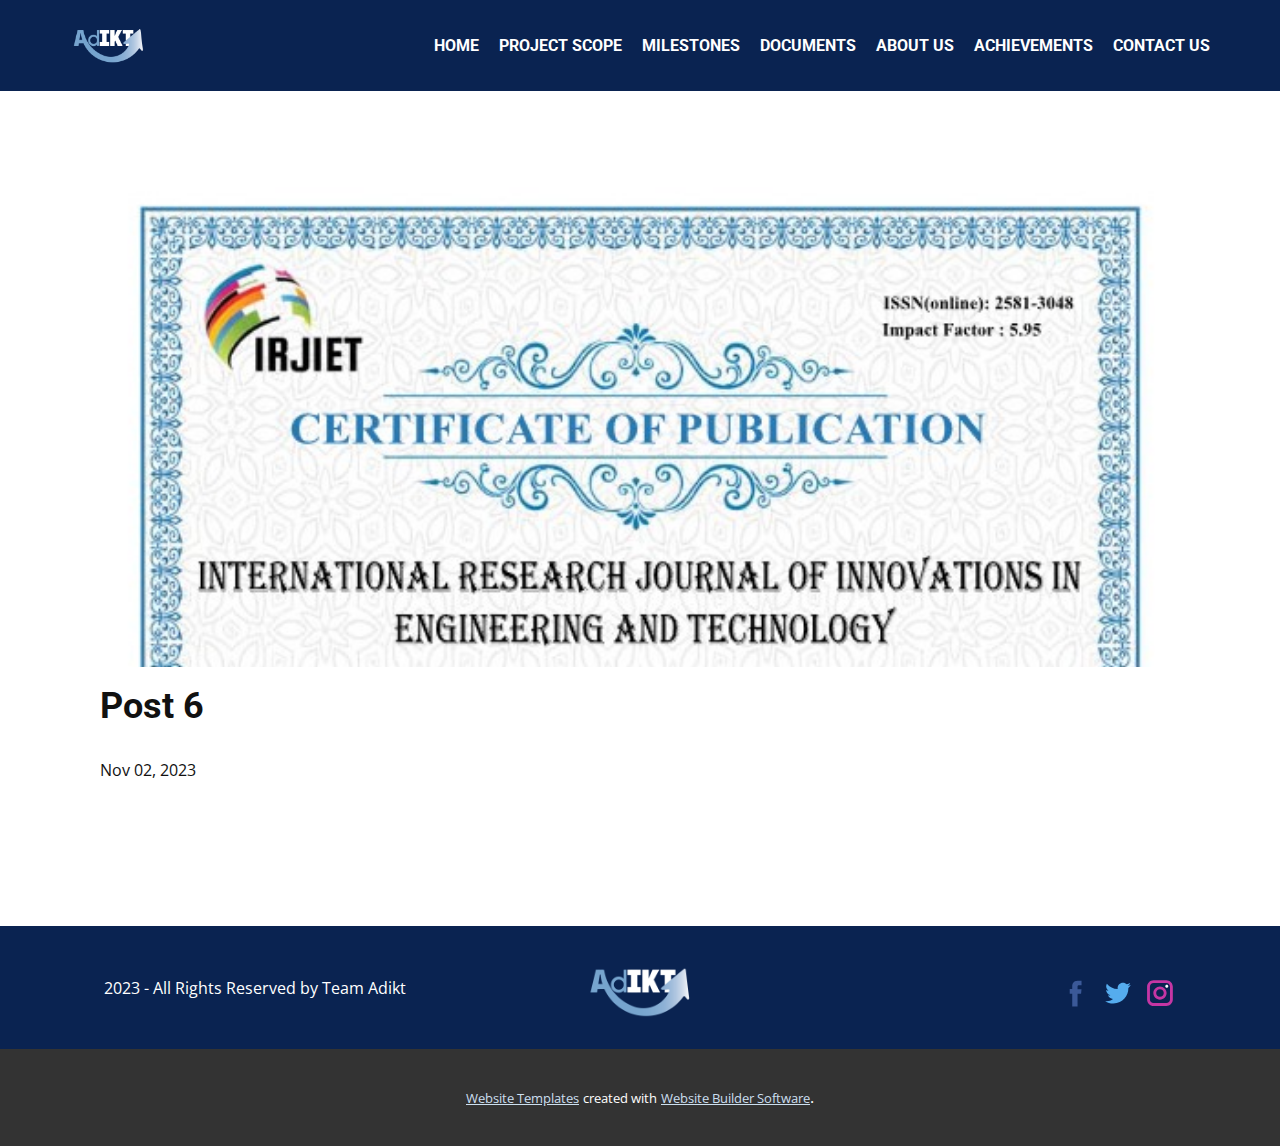
<file: blog/post-6.html>
<!DOCTYPE html>
<html style="font-size: 16px;" lang="en"><head>
    <meta name="viewport" content="width=device-width, initial-scale=1.0">
    <meta charset="utf-8">
    <meta name="keywords" content="Post 1 Headline">
    <meta name="description" content="">
    <title>Post 6</title>
    <link rel="stylesheet" href="../nicepage.css" media="screen">
<link rel="stylesheet" href="../Post-Template.css" media="screen">
    <script class="u-script" type="text/javascript" src="../jquery.js" defer=""></script>
    <script class="u-script" type="text/javascript" src="../nicepage.js" defer=""></script>
    <meta name="generator" content="Nicepage 5.20.7, nicepage.com">
    <link rel="icon" href="../images/1.png">
    <link id="u-theme-google-font" rel="stylesheet" href="https://fonts.googleapis.com/css?family=Roboto:100,100i,300,300i,400,400i,500,500i,700,700i,900,900i|Open+Sans:300,300i,400,400i,500,500i,600,600i,700,700i,800,800i">
    <link id="u-page-google-font" rel="stylesheet" href="https://fonts.googleapis.com/css?family=Roboto:100,100i,300,300i,400,400i,500,500i,700,700i,900,900i">
    
    
    
    <script type="application/ld+json">{
		"@context": "http://schema.org",
		"@type": "Organization",
		"name": "Site1",
		"logo": "images/1.png?rand=c9f4",
		"sameAs": [
				"https://facebook.com/name",
				"https://twitter.com/name",
				"https://instagram.com/name"
		]
}</script>
    <meta name="theme-color" content="#89b2d8">
    <meta name="twitter:site" content="@">
    <meta name="twitter:card" content="summary_large_image">
    <meta name="twitter:title" content="Post Template">
    <meta name="twitter:description" content="Site1">
  <meta data-intl-tel-input-cdn-path="intlTelInput/"></head>
  <body data-path-to-root="./" data-include-products="false" class="u-body u-xl-mode" data-lang="en"><header class="u-clearfix u-custom-color-3 u-header u-sticky u-header" id="sec-75b6" data-href="../Home.html#sec-b5eb"><div class="u-clearfix u-sheet u-sheet-1">
        <a href="https://nicepage.com" class="u-image u-logo u-image-1" data-image-width="500" data-image-height="500">
          <img src="../images/1.png?rand=c9f4" class="u-logo-image u-logo-image-1">
        </a>
        <nav class="u-menu u-menu-dropdown u-offcanvas u-menu-1" data-responsive-from="MD">
          <div class="menu-collapse" style="font-size: 1rem; letter-spacing: 0px; font-weight: 700; text-transform: uppercase;">
            <a class="u-button-style u-custom-border u-custom-border-color u-custom-borders u-custom-left-right-menu-spacing u-custom-padding-bottom u-custom-text-active-color u-custom-text-color u-custom-text-decoration u-custom-text-hover-color u-custom-text-shadow u-custom-text-shadow-blur u-custom-text-shadow-color u-custom-text-shadow-transparency u-custom-text-shadow-x u-custom-text-shadow-y u-custom-top-bottom-menu-spacing u-nav-link u-text-active-palette-1-base u-text-hover-palette-2-base" href="#">
              <svg class="u-svg-link" viewBox="0 0 24 24"><use xmlns:xlink="http://www.w3.org/1999/xlink" xlink:href="#menu-hamburger"></use></svg>
              <svg class="u-svg-content" version="1.1" id="menu-hamburger" viewBox="0 0 16 16" x="0px" y="0px" xmlns:xlink="http://www.w3.org/1999/xlink" xmlns="http://www.w3.org/2000/svg"><g><rect y="1" width="16" height="2"></rect><rect y="7" width="16" height="2"></rect><rect y="13" width="16" height="2"></rect>
</g></svg>
            </a>
          </div>
          <div class="u-custom-menu u-nav-container">
            <ul class="u-custom-font u-font-roboto u-nav u-spacing-20 u-unstyled u-nav-1"><li class="u-nav-item"><a class="u-border-active-palette-1-base u-border-hover-palette-1-base u-button-style u-nav-link u-text-active-custom-color-7 u-text-hover-palette-1-light-2 u-text-white" href="../Home.html" style="padding: 10px 0px;">HOME</a>
</li><li class="u-nav-item"><a class="u-border-active-palette-1-base u-border-hover-palette-1-base u-button-style u-nav-link u-text-active-custom-color-7 u-text-hover-palette-1-light-2 u-text-white" href="../Home.html#sec-0940" style="padding: 10px 0px;">PROJECT SCOPE</a><div class="u-nav-popup"><ul class="u-h-spacing-20 u-nav u-unstyled u-v-spacing-10 u-nav-2"><li class="u-nav-item"><a class="u-button-style u-nav-link u-text-active-custom-color-3 u-text-custom-color-4 u-white" href="../Home.html#sec-8fbe">LETERATURE SURVAY</a>
</li><li class="u-nav-item"><a class="u-button-style u-nav-link u-text-active-custom-color-3 u-text-custom-color-4 u-white" href="../Home.html#sec-8f9e">RESEARCH GAP</a>
</li><li class="u-nav-item"><a class="u-button-style u-nav-link u-text-active-custom-color-3 u-text-custom-color-4 u-white" href="../Home.html#sec-4570">REASERCH PROBLEM</a>
</li><li class="u-nav-item"><a class="u-button-style u-nav-link u-text-active-custom-color-3 u-text-custom-color-4 u-white" href="../Home.html#sec-79d7">RESEARCH OBJECTIVE</a>
</li><li class="u-nav-item"><a class="u-button-style u-nav-link u-text-active-custom-color-3 u-text-custom-color-4 u-white" href="../Home.html#sec-a702">METHODOLOGY</a>
</li><li class="u-nav-item"><a class="u-button-style u-nav-link u-text-active-custom-color-3 u-text-custom-color-4 u-white" href="../Home.html#sec-6c7a">TECHNOLOGIES</a>
</li></ul>
</div>
</li><li class="u-nav-item"><a class="u-border-active-palette-1-base u-border-hover-palette-1-base u-button-style u-nav-link u-text-active-custom-color-7 u-text-hover-palette-1-light-2 u-text-white" href="../Home.html#sec-d344" style="padding: 10px 0px;">MILESTONES</a>
</li><li class="u-nav-item"><a class="u-border-active-palette-1-base u-border-hover-palette-1-base u-button-style u-nav-link u-text-active-custom-color-7 u-text-hover-palette-1-light-2 u-text-white" href="../Home.html#sec-a28f" style="padding: 10px 0px;">DOCUMENTS</a>
</li><li class="u-nav-item"><a class="u-border-active-palette-1-base u-border-hover-palette-1-base u-button-style u-nav-link u-text-active-custom-color-7 u-text-hover-palette-1-light-2 u-text-white" href="../Home.html#sec-4609" style="padding: 10px 0px;">ABOUT US</a>
</li><li class="u-nav-item"><a class="u-border-active-palette-1-base u-border-hover-palette-1-base u-button-style u-nav-link u-text-active-custom-color-7 u-text-hover-palette-1-light-2 u-text-white" href="../Home.html#sec-88f1" style="padding: 10px 0px;">ACHIEVEMENTS</a>
</li><li class="u-nav-item"><a class="u-border-active-palette-1-base u-border-hover-palette-1-base u-button-style u-nav-link u-text-active-custom-color-7 u-text-hover-palette-1-light-2 u-text-white" href="../Home.html#sec-4897" style="padding: 10px 0px;">CONTACT US</a>
</li></ul>
          </div>
          <div class="u-custom-menu u-nav-container-collapse">
            <div class="u-black u-container-style u-inner-container-layout u-opacity u-opacity-95 u-sidenav">
              <div class="u-inner-container-layout u-sidenav-overflow">
                <div class="u-menu-close"></div>
                <ul class="u-align-center u-nav u-popupmenu-items u-unstyled u-nav-3"><li class="u-nav-item"><a class="u-button-style u-nav-link" href="../Home.html">HOME</a>
</li><li class="u-nav-item"><a class="u-button-style u-nav-link" href="../Home.html#sec-0940">PROJECT SCOPE</a><div class="u-nav-popup"><ul class="u-h-spacing-20 u-nav u-unstyled u-v-spacing-10 u-nav-4"><li class="u-nav-item"><a class="u-button-style u-nav-link" href="../Home.html#sec-8fbe">LETERATURE SURVAY</a>
</li><li class="u-nav-item"><a class="u-button-style u-nav-link" href="../Home.html#sec-8f9e">RESEARCH GAP</a>
</li><li class="u-nav-item"><a class="u-button-style u-nav-link" href="../Home.html#sec-4570">REASERCH PROBLEM</a>
</li><li class="u-nav-item"><a class="u-button-style u-nav-link" href="../Home.html#sec-79d7">RESEARCH OBJECTIVE</a>
</li><li class="u-nav-item"><a class="u-button-style u-nav-link" href="../Home.html#sec-a702">METHODOLOGY</a>
</li><li class="u-nav-item"><a class="u-button-style u-nav-link" href="../Home.html#sec-6c7a">TECHNOLOGIES</a>
</li></ul>
</div>
</li><li class="u-nav-item"><a class="u-button-style u-nav-link" href="../Home.html#sec-d344">MILESTONES</a>
</li><li class="u-nav-item"><a class="u-button-style u-nav-link" href="../Home.html#sec-a28f">DOCUMENTS</a>
</li><li class="u-nav-item"><a class="u-button-style u-nav-link" href="../Home.html#sec-4609">ABOUT US</a>
</li><li class="u-nav-item"><a class="u-button-style u-nav-link" href="../Home.html#sec-88f1">ACHIEVEMENTS</a>
</li><li class="u-nav-item"><a class="u-button-style u-nav-link" href="../Home.html#sec-4897">CONTACT US</a>
</li></ul>
              </div>
            </div>
            <div class="u-black u-menu-overlay u-opacity u-opacity-70"></div>
          </div>
        </nav>
      </div></header>
    <section class="u-align-center u-clearfix u-section-1" id="sec-a757">
      <div class="u-clearfix u-sheet u-valign-middle-md u-valign-middle-sm u-valign-middle-xs u-sheet-1"><!--post_details--><!--post_details_options_json--><!--{"source":""}--><!--/post_details_options_json--><!--blog_post-->
        <div class="u-container-style u-expanded-width u-post-details u-post-details-1">
          <div class="u-container-layout u-valign-middle u-container-layout-1"><!--blog_post_image-->
            <img alt="" class="u-blog-control u-expanded-width u-image u-image-default u-image-1" src="../images/Screenshot2023-11-02035539.jpg"><!--/blog_post_image--><!--blog_post_header-->
            <h2 class="u-blog-control u-text u-text-1">Post 6</h2><!--/blog_post_header--><!--blog_post_metadata-->
            <div class="u-blog-control u-metadata u-metadata-1"><!--blog_post_metadata_date-->
              <span class="u-meta-date u-meta-icon">Nov 02, 2023</span><!--/blog_post_metadata_date--><!--blog_post_metadata_category-->
              <!--/blog_post_metadata_category--><!--blog_post_metadata_comments-->
              <!--/blog_post_metadata_comments-->
            </div><!--/blog_post_metadata--><!--blog_post_content-->
            <!--/blog_post_content-->
          </div>
        </div><!--/blog_post--><!--/post_details-->
      </div>
    </section>
    
    
    
    <footer class="u-align-center u-clearfix u-custom-color-3 u-footer u-footer" id="sec-9346"><div class="u-clearfix u-sheet u-sheet-1">
        <img class="u-image u-image-contain u-image-default u-preserve-proportions u-image-1" src="../images/1.png?rand=6a98" alt="" data-image-width="500" data-image-height="500">
        <p class="u-text u-text-default u-text-1">2023 - All Rights Reserved by Team Adikt</p>
        <div class="u-social-icons u-spacing-10 u-social-icons-1">
          <a class="u-social-url" title="facebook" target="_blank" href="https://facebook.com/name"><span class="u-icon u-social-facebook u-social-icon u-icon-1"><svg class="u-svg-link" preserveAspectRatio="xMidYMin slice" viewBox="0 0 112 112" style=""><use xmlns:xlink="http://www.w3.org/1999/xlink" xlink:href="#svg-9bf1"></use></svg><svg class="u-svg-content" viewBox="0 0 112 112" x="0" y="0" id="svg-9bf1"><path fill="currentColor" d="M75.5,28.8H65.4c-1.5,0-4,0.9-4,4.3v9.4h13.9l-1.5,15.8H61.4v45.1H42.8V58.3h-8.8V42.4h8.8V32.2
c0-7.4,3.4-18.8,18.8-18.8h13.8v15.4H75.5z"></path></svg></span>
          </a>
          <a class="u-social-url" title="twitter" target="_blank" href="https://twitter.com/name"><span class="u-icon u-social-icon u-social-twitter u-icon-2"><svg class="u-svg-link" preserveAspectRatio="xMidYMin slice" viewBox="0 0 112 112" style=""><use xmlns:xlink="http://www.w3.org/1999/xlink" xlink:href="#svg-e41b"></use></svg><svg class="u-svg-content" viewBox="0 0 112 112" x="0" y="0" id="svg-e41b"><path fill="currentColor" d="M92.2,38.2c0,0.8,0,1.6,0,2.3c0,24.3-18.6,52.4-52.6,52.4c-10.6,0.1-20.2-2.9-28.5-8.2
	c1.4,0.2,2.9,0.2,4.4,0.2c8.7,0,16.7-2.9,23-7.9c-8.1-0.2-14.9-5.5-17.3-12.8c1.1,0.2,2.4,0.2,3.4,0.2c1.6,0,3.3-0.2,4.8-0.7
	c-8.4-1.6-14.9-9.2-14.9-18c0-0.2,0-0.2,0-0.2c2.5,1.4,5.4,2.2,8.4,2.3c-5-3.3-8.3-8.9-8.3-15.4c0-3.4,1-6.5,2.5-9.2
	c9.1,11.1,22.7,18.5,38,19.2c-0.2-1.4-0.4-2.8-0.4-4.3c0.1-10,8.3-18.2,18.5-18.2c5.4,0,10.1,2.2,13.5,5.7c4.3-0.8,8.1-2.3,11.7-4.5
	c-1.4,4.3-4.3,7.9-8.1,10.1c3.7-0.4,7.3-1.4,10.6-2.9C98.9,32.3,95.7,35.5,92.2,38.2z"></path></svg></span>
          </a>
          <a class="u-social-url" title="instagram" target="_blank" href="https://instagram.com/name"><span class="u-icon u-social-icon u-social-instagram u-icon-3"><svg class="u-svg-link" preserveAspectRatio="xMidYMin slice" viewBox="0 0 112 112" style=""><use xmlns:xlink="http://www.w3.org/1999/xlink" xlink:href="#svg-a40a"></use></svg><svg class="u-svg-content" viewBox="0 0 112 112" x="0" y="0" id="svg-a40a"><path fill="currentColor" d="M55.9,32.9c-12.8,0-23.2,10.4-23.2,23.2s10.4,23.2,23.2,23.2s23.2-10.4,23.2-23.2S68.7,32.9,55.9,32.9z
	 M55.9,69.4c-7.4,0-13.3-6-13.3-13.3c-0.1-7.4,6-13.3,13.3-13.3s13.3,6,13.3,13.3C69.3,63.5,63.3,69.4,55.9,69.4z"></path><path fill="#FFFFFF" d="M79.7,26.8c-3,0-5.4,2.5-5.4,5.4s2.5,5.4,5.4,5.4c3,0,5.4-2.5,5.4-5.4S82.7,26.8,79.7,26.8z"></path><path fill="currentColor" d="M78.2,11H33.5C21,11,10.8,21.3,10.8,33.7v44.7c0,12.6,10.2,22.8,22.7,22.8h44.7c12.6,0,22.7-10.2,22.7-22.7
	V33.7C100.8,21.1,90.6,11,78.2,11z M91,78.4c0,7.1-5.8,12.8-12.8,12.8H33.5c-7.1,0-12.8-5.8-12.8-12.8V33.7
	c0-7.1,5.8-12.8,12.8-12.8h44.7c7.1,0,12.8,5.8,12.8,12.8V78.4z"></path></svg></span>
          </a>
        </div>
      </div></footer>
    <section class="u-backlink u-clearfix u-grey-80">
      <a class="u-link" href="https://nicepage.com/website-templates" target="_blank">
        <span>Website Templates</span>
      </a>
      <p class="u-text">
        <span>created with</span>
      </p>
      <a class="u-link" href="" target="_blank">
        <span>Website Builder Software</span>
      </a>. 
    </section>
  
</body></html>
</file>
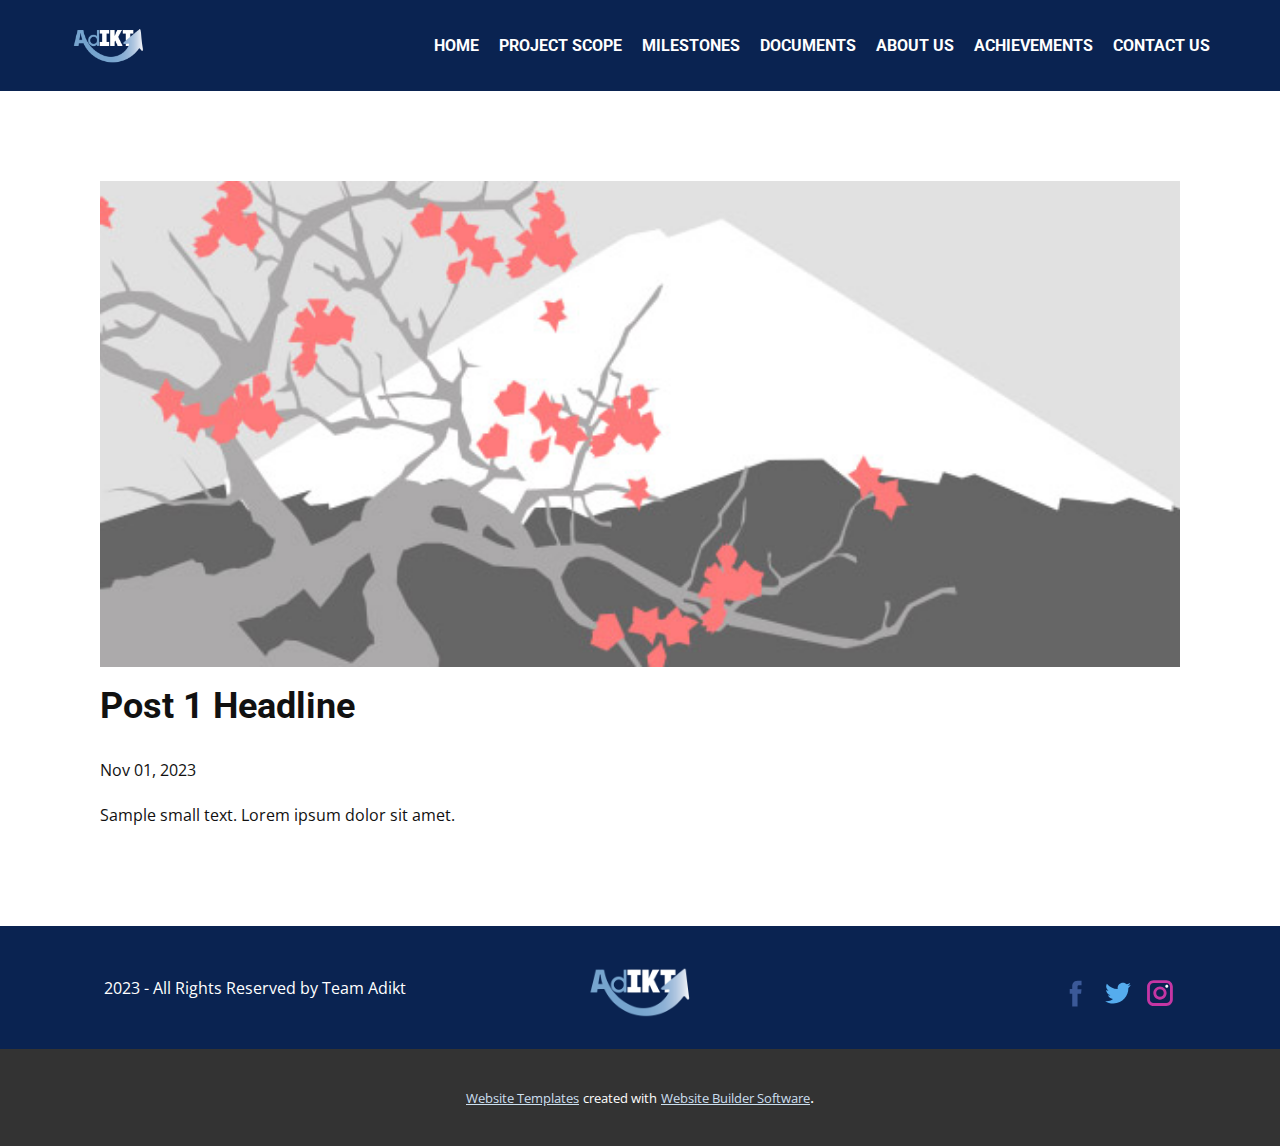
<file: blog/post.html>
<!DOCTYPE html>
<html style="font-size: 16px;" lang="en"><head>
    <meta name="viewport" content="width=device-width, initial-scale=1.0">
    <meta charset="utf-8">
    <meta name="keywords" content="Post 1 Headline">
    <meta name="description" content="">
    <title>Post 1 Headline</title>
    <link rel="stylesheet" href="../nicepage.css" media="screen">
<link rel="stylesheet" href="../Post-Template.css" media="screen">
    <script class="u-script" type="text/javascript" src="../jquery.js" defer=""></script>
    <script class="u-script" type="text/javascript" src="../nicepage.js" defer=""></script>
    <meta name="generator" content="Nicepage 5.20.7, nicepage.com">
    <link rel="icon" href="../images/1.png">
    <link id="u-theme-google-font" rel="stylesheet" href="https://fonts.googleapis.com/css?family=Roboto:100,100i,300,300i,400,400i,500,500i,700,700i,900,900i|Open+Sans:300,300i,400,400i,500,500i,600,600i,700,700i,800,800i">
    <link id="u-page-google-font" rel="stylesheet" href="https://fonts.googleapis.com/css?family=Roboto:100,100i,300,300i,400,400i,500,500i,700,700i,900,900i">
    
    
    
    <script type="application/ld+json">{
		"@context": "http://schema.org",
		"@type": "Organization",
		"name": "Site1",
		"logo": "images/1.png?rand=c9f4",
		"sameAs": [
				"https://facebook.com/name",
				"https://twitter.com/name",
				"https://instagram.com/name"
		]
}</script>
    <meta name="theme-color" content="#89b2d8">
    <meta name="twitter:site" content="@">
    <meta name="twitter:card" content="summary_large_image">
    <meta name="twitter:title" content="Post Template">
    <meta name="twitter:description" content="Site1">
  <meta data-intl-tel-input-cdn-path="intlTelInput/"></head>
  <body data-path-to-root="./" data-include-products="false" class="u-body u-xl-mode" data-lang="en"><header class="u-clearfix u-custom-color-3 u-header u-sticky u-header" id="sec-75b6" data-href="../Home.html#sec-b5eb"><div class="u-clearfix u-sheet u-sheet-1">
        <a href="https://nicepage.com" class="u-image u-logo u-image-1" data-image-width="500" data-image-height="500">
          <img src="../images/1.png?rand=c9f4" class="u-logo-image u-logo-image-1">
        </a>
        <nav class="u-menu u-menu-dropdown u-offcanvas u-menu-1" data-responsive-from="MD">
          <div class="menu-collapse" style="font-size: 1rem; letter-spacing: 0px; font-weight: 700; text-transform: uppercase;">
            <a class="u-button-style u-custom-border u-custom-border-color u-custom-borders u-custom-left-right-menu-spacing u-custom-padding-bottom u-custom-text-active-color u-custom-text-color u-custom-text-decoration u-custom-text-hover-color u-custom-text-shadow u-custom-text-shadow-blur u-custom-text-shadow-color u-custom-text-shadow-transparency u-custom-text-shadow-x u-custom-text-shadow-y u-custom-top-bottom-menu-spacing u-nav-link u-text-active-palette-1-base u-text-hover-palette-2-base" href="#">
              <svg class="u-svg-link" viewBox="0 0 24 24"><use xmlns:xlink="http://www.w3.org/1999/xlink" xlink:href="#menu-hamburger"></use></svg>
              <svg class="u-svg-content" version="1.1" id="menu-hamburger" viewBox="0 0 16 16" x="0px" y="0px" xmlns:xlink="http://www.w3.org/1999/xlink" xmlns="http://www.w3.org/2000/svg"><g><rect y="1" width="16" height="2"></rect><rect y="7" width="16" height="2"></rect><rect y="13" width="16" height="2"></rect>
</g></svg>
            </a>
          </div>
          <div class="u-custom-menu u-nav-container">
            <ul class="u-custom-font u-font-roboto u-nav u-spacing-20 u-unstyled u-nav-1"><li class="u-nav-item"><a class="u-border-active-palette-1-base u-border-hover-palette-1-base u-button-style u-nav-link u-text-active-custom-color-7 u-text-hover-palette-1-light-2 u-text-white" href="../Home.html" style="padding: 10px 0px;">HOME</a>
</li><li class="u-nav-item"><a class="u-border-active-palette-1-base u-border-hover-palette-1-base u-button-style u-nav-link u-text-active-custom-color-7 u-text-hover-palette-1-light-2 u-text-white" href="../Home.html#sec-0940" style="padding: 10px 0px;">PROJECT SCOPE</a><div class="u-nav-popup"><ul class="u-h-spacing-20 u-nav u-unstyled u-v-spacing-10 u-nav-2"><li class="u-nav-item"><a class="u-button-style u-nav-link u-text-active-custom-color-3 u-text-custom-color-4 u-white" href="../Home.html#sec-8fbe">LETERATURE SURVAY</a>
</li><li class="u-nav-item"><a class="u-button-style u-nav-link u-text-active-custom-color-3 u-text-custom-color-4 u-white" href="../Home.html#sec-8f9e">RESEARCH GAP</a>
</li><li class="u-nav-item"><a class="u-button-style u-nav-link u-text-active-custom-color-3 u-text-custom-color-4 u-white" href="../Home.html#sec-4570">REASERCH PROBLEM</a>
</li><li class="u-nav-item"><a class="u-button-style u-nav-link u-text-active-custom-color-3 u-text-custom-color-4 u-white" href="../Home.html#sec-79d7">RESEARCH OBJECTIVE</a>
</li><li class="u-nav-item"><a class="u-button-style u-nav-link u-text-active-custom-color-3 u-text-custom-color-4 u-white" href="../Home.html#sec-a702">METHODOLOGY</a>
</li><li class="u-nav-item"><a class="u-button-style u-nav-link u-text-active-custom-color-3 u-text-custom-color-4 u-white" href="../Home.html#sec-6c7a">TECHNOLOGIES</a>
</li></ul>
</div>
</li><li class="u-nav-item"><a class="u-border-active-palette-1-base u-border-hover-palette-1-base u-button-style u-nav-link u-text-active-custom-color-7 u-text-hover-palette-1-light-2 u-text-white" href="../Home.html#sec-d344" style="padding: 10px 0px;">MILESTONES</a>
</li><li class="u-nav-item"><a class="u-border-active-palette-1-base u-border-hover-palette-1-base u-button-style u-nav-link u-text-active-custom-color-7 u-text-hover-palette-1-light-2 u-text-white" href="../Home.html#sec-a28f" style="padding: 10px 0px;">DOCUMENTS</a>
</li><li class="u-nav-item"><a class="u-border-active-palette-1-base u-border-hover-palette-1-base u-button-style u-nav-link u-text-active-custom-color-7 u-text-hover-palette-1-light-2 u-text-white" href="../Home.html#sec-4609" style="padding: 10px 0px;">ABOUT US</a>
</li><li class="u-nav-item"><a class="u-border-active-palette-1-base u-border-hover-palette-1-base u-button-style u-nav-link u-text-active-custom-color-7 u-text-hover-palette-1-light-2 u-text-white" href="../Home.html#sec-88f1" style="padding: 10px 0px;">ACHIEVEMENTS</a>
</li><li class="u-nav-item"><a class="u-border-active-palette-1-base u-border-hover-palette-1-base u-button-style u-nav-link u-text-active-custom-color-7 u-text-hover-palette-1-light-2 u-text-white" href="../Home.html#sec-4897" style="padding: 10px 0px;">CONTACT US</a>
</li></ul>
          </div>
          <div class="u-custom-menu u-nav-container-collapse">
            <div class="u-black u-container-style u-inner-container-layout u-opacity u-opacity-95 u-sidenav">
              <div class="u-inner-container-layout u-sidenav-overflow">
                <div class="u-menu-close"></div>
                <ul class="u-align-center u-nav u-popupmenu-items u-unstyled u-nav-3"><li class="u-nav-item"><a class="u-button-style u-nav-link" href="../Home.html">HOME</a>
</li><li class="u-nav-item"><a class="u-button-style u-nav-link" href="../Home.html#sec-0940">PROJECT SCOPE</a><div class="u-nav-popup"><ul class="u-h-spacing-20 u-nav u-unstyled u-v-spacing-10 u-nav-4"><li class="u-nav-item"><a class="u-button-style u-nav-link" href="../Home.html#sec-8fbe">LETERATURE SURVAY</a>
</li><li class="u-nav-item"><a class="u-button-style u-nav-link" href="../Home.html#sec-8f9e">RESEARCH GAP</a>
</li><li class="u-nav-item"><a class="u-button-style u-nav-link" href="../Home.html#sec-4570">REASERCH PROBLEM</a>
</li><li class="u-nav-item"><a class="u-button-style u-nav-link" href="../Home.html#sec-79d7">RESEARCH OBJECTIVE</a>
</li><li class="u-nav-item"><a class="u-button-style u-nav-link" href="../Home.html#sec-a702">METHODOLOGY</a>
</li><li class="u-nav-item"><a class="u-button-style u-nav-link" href="../Home.html#sec-6c7a">TECHNOLOGIES</a>
</li></ul>
</div>
</li><li class="u-nav-item"><a class="u-button-style u-nav-link" href="../Home.html#sec-d344">MILESTONES</a>
</li><li class="u-nav-item"><a class="u-button-style u-nav-link" href="../Home.html#sec-a28f">DOCUMENTS</a>
</li><li class="u-nav-item"><a class="u-button-style u-nav-link" href="../Home.html#sec-4609">ABOUT US</a>
</li><li class="u-nav-item"><a class="u-button-style u-nav-link" href="../Home.html#sec-88f1">ACHIEVEMENTS</a>
</li><li class="u-nav-item"><a class="u-button-style u-nav-link" href="../Home.html#sec-4897">CONTACT US</a>
</li></ul>
              </div>
            </div>
            <div class="u-black u-menu-overlay u-opacity u-opacity-70"></div>
          </div>
        </nav>
      </div></header>
    <section class="u-align-center u-clearfix u-section-1" id="sec-a757">
      <div class="u-clearfix u-sheet u-valign-middle-md u-valign-middle-sm u-valign-middle-xs u-sheet-1"><!--post_details--><!--post_details_options_json--><!--{"source":""}--><!--/post_details_options_json--><!--blog_post-->
        <div class="u-container-style u-expanded-width u-post-details u-post-details-1">
          <div class="u-container-layout u-valign-middle u-container-layout-1"><!--blog_post_image-->
            <img alt="" class="u-blog-control u-expanded-width u-image u-image-default u-image-1" src="../images/0fd3416c.jpeg"><!--/blog_post_image--><!--blog_post_header-->
            <h2 class="u-blog-control u-text u-text-1">Post 1 Headline</h2><!--/blog_post_header--><!--blog_post_metadata-->
            <div class="u-blog-control u-metadata u-metadata-1"><!--blog_post_metadata_date-->
              <span class="u-meta-date u-meta-icon">Nov 01, 2023</span><!--/blog_post_metadata_date--><!--blog_post_metadata_category-->
              <!--/blog_post_metadata_category--><!--blog_post_metadata_comments-->
              <!--/blog_post_metadata_comments-->
            </div><!--/blog_post_metadata--><!--blog_post_content-->
            <div class="u-align-justify u-blog-control u-post-content u-text u-text-2 fr-view">
  Sample small text. Lorem ipsum dolor sit amet.
  </div><!--/blog_post_content-->
          </div>
        </div><!--/blog_post--><!--/post_details-->
      </div>
    </section>
    
    
    
    <footer class="u-align-center u-clearfix u-custom-color-3 u-footer u-footer" id="sec-9346"><div class="u-clearfix u-sheet u-sheet-1">
        <img class="u-image u-image-contain u-image-default u-preserve-proportions u-image-1" src="../images/1.png?rand=6a98" alt="" data-image-width="500" data-image-height="500">
        <p class="u-text u-text-default u-text-1">2023 - All Rights Reserved by Team Adikt</p>
        <div class="u-social-icons u-spacing-10 u-social-icons-1">
          <a class="u-social-url" title="facebook" target="_blank" href="https://facebook.com/name"><span class="u-icon u-social-facebook u-social-icon u-icon-1"><svg class="u-svg-link" preserveAspectRatio="xMidYMin slice" viewBox="0 0 112 112" style=""><use xmlns:xlink="http://www.w3.org/1999/xlink" xlink:href="#svg-9bf1"></use></svg><svg class="u-svg-content" viewBox="0 0 112 112" x="0" y="0" id="svg-9bf1"><path fill="currentColor" d="M75.5,28.8H65.4c-1.5,0-4,0.9-4,4.3v9.4h13.9l-1.5,15.8H61.4v45.1H42.8V58.3h-8.8V42.4h8.8V32.2
c0-7.4,3.4-18.8,18.8-18.8h13.8v15.4H75.5z"></path></svg></span>
          </a>
          <a class="u-social-url" title="twitter" target="_blank" href="https://twitter.com/name"><span class="u-icon u-social-icon u-social-twitter u-icon-2"><svg class="u-svg-link" preserveAspectRatio="xMidYMin slice" viewBox="0 0 112 112" style=""><use xmlns:xlink="http://www.w3.org/1999/xlink" xlink:href="#svg-e41b"></use></svg><svg class="u-svg-content" viewBox="0 0 112 112" x="0" y="0" id="svg-e41b"><path fill="currentColor" d="M92.2,38.2c0,0.8,0,1.6,0,2.3c0,24.3-18.6,52.4-52.6,52.4c-10.6,0.1-20.2-2.9-28.5-8.2
	c1.4,0.2,2.9,0.2,4.4,0.2c8.7,0,16.7-2.9,23-7.9c-8.1-0.2-14.9-5.5-17.3-12.8c1.1,0.2,2.4,0.2,3.4,0.2c1.6,0,3.3-0.2,4.8-0.7
	c-8.4-1.6-14.9-9.2-14.9-18c0-0.2,0-0.2,0-0.2c2.5,1.4,5.4,2.2,8.4,2.3c-5-3.3-8.3-8.9-8.3-15.4c0-3.4,1-6.5,2.5-9.2
	c9.1,11.1,22.7,18.5,38,19.2c-0.2-1.4-0.4-2.8-0.4-4.3c0.1-10,8.3-18.2,18.5-18.2c5.4,0,10.1,2.2,13.5,5.7c4.3-0.8,8.1-2.3,11.7-4.5
	c-1.4,4.3-4.3,7.9-8.1,10.1c3.7-0.4,7.3-1.4,10.6-2.9C98.9,32.3,95.7,35.5,92.2,38.2z"></path></svg></span>
          </a>
          <a class="u-social-url" title="instagram" target="_blank" href="https://instagram.com/name"><span class="u-icon u-social-icon u-social-instagram u-icon-3"><svg class="u-svg-link" preserveAspectRatio="xMidYMin slice" viewBox="0 0 112 112" style=""><use xmlns:xlink="http://www.w3.org/1999/xlink" xlink:href="#svg-a40a"></use></svg><svg class="u-svg-content" viewBox="0 0 112 112" x="0" y="0" id="svg-a40a"><path fill="currentColor" d="M55.9,32.9c-12.8,0-23.2,10.4-23.2,23.2s10.4,23.2,23.2,23.2s23.2-10.4,23.2-23.2S68.7,32.9,55.9,32.9z
	 M55.9,69.4c-7.4,0-13.3-6-13.3-13.3c-0.1-7.4,6-13.3,13.3-13.3s13.3,6,13.3,13.3C69.3,63.5,63.3,69.4,55.9,69.4z"></path><path fill="#FFFFFF" d="M79.7,26.8c-3,0-5.4,2.5-5.4,5.4s2.5,5.4,5.4,5.4c3,0,5.4-2.5,5.4-5.4S82.7,26.8,79.7,26.8z"></path><path fill="currentColor" d="M78.2,11H33.5C21,11,10.8,21.3,10.8,33.7v44.7c0,12.6,10.2,22.8,22.7,22.8h44.7c12.6,0,22.7-10.2,22.7-22.7
	V33.7C100.8,21.1,90.6,11,78.2,11z M91,78.4c0,7.1-5.8,12.8-12.8,12.8H33.5c-7.1,0-12.8-5.8-12.8-12.8V33.7
	c0-7.1,5.8-12.8,12.8-12.8h44.7c7.1,0,12.8,5.8,12.8,12.8V78.4z"></path></svg></span>
          </a>
        </div>
      </div></footer>
    <section class="u-backlink u-clearfix u-grey-80">
      <a class="u-link" href="https://nicepage.com/website-templates" target="_blank">
        <span>Website Templates</span>
      </a>
      <p class="u-text">
        <span>created with</span>
      </p>
      <a class="u-link" href="" target="_blank">
        <span>Website Builder Software</span>
      </a>. 
    </section>
  
</body></html>
</file>
